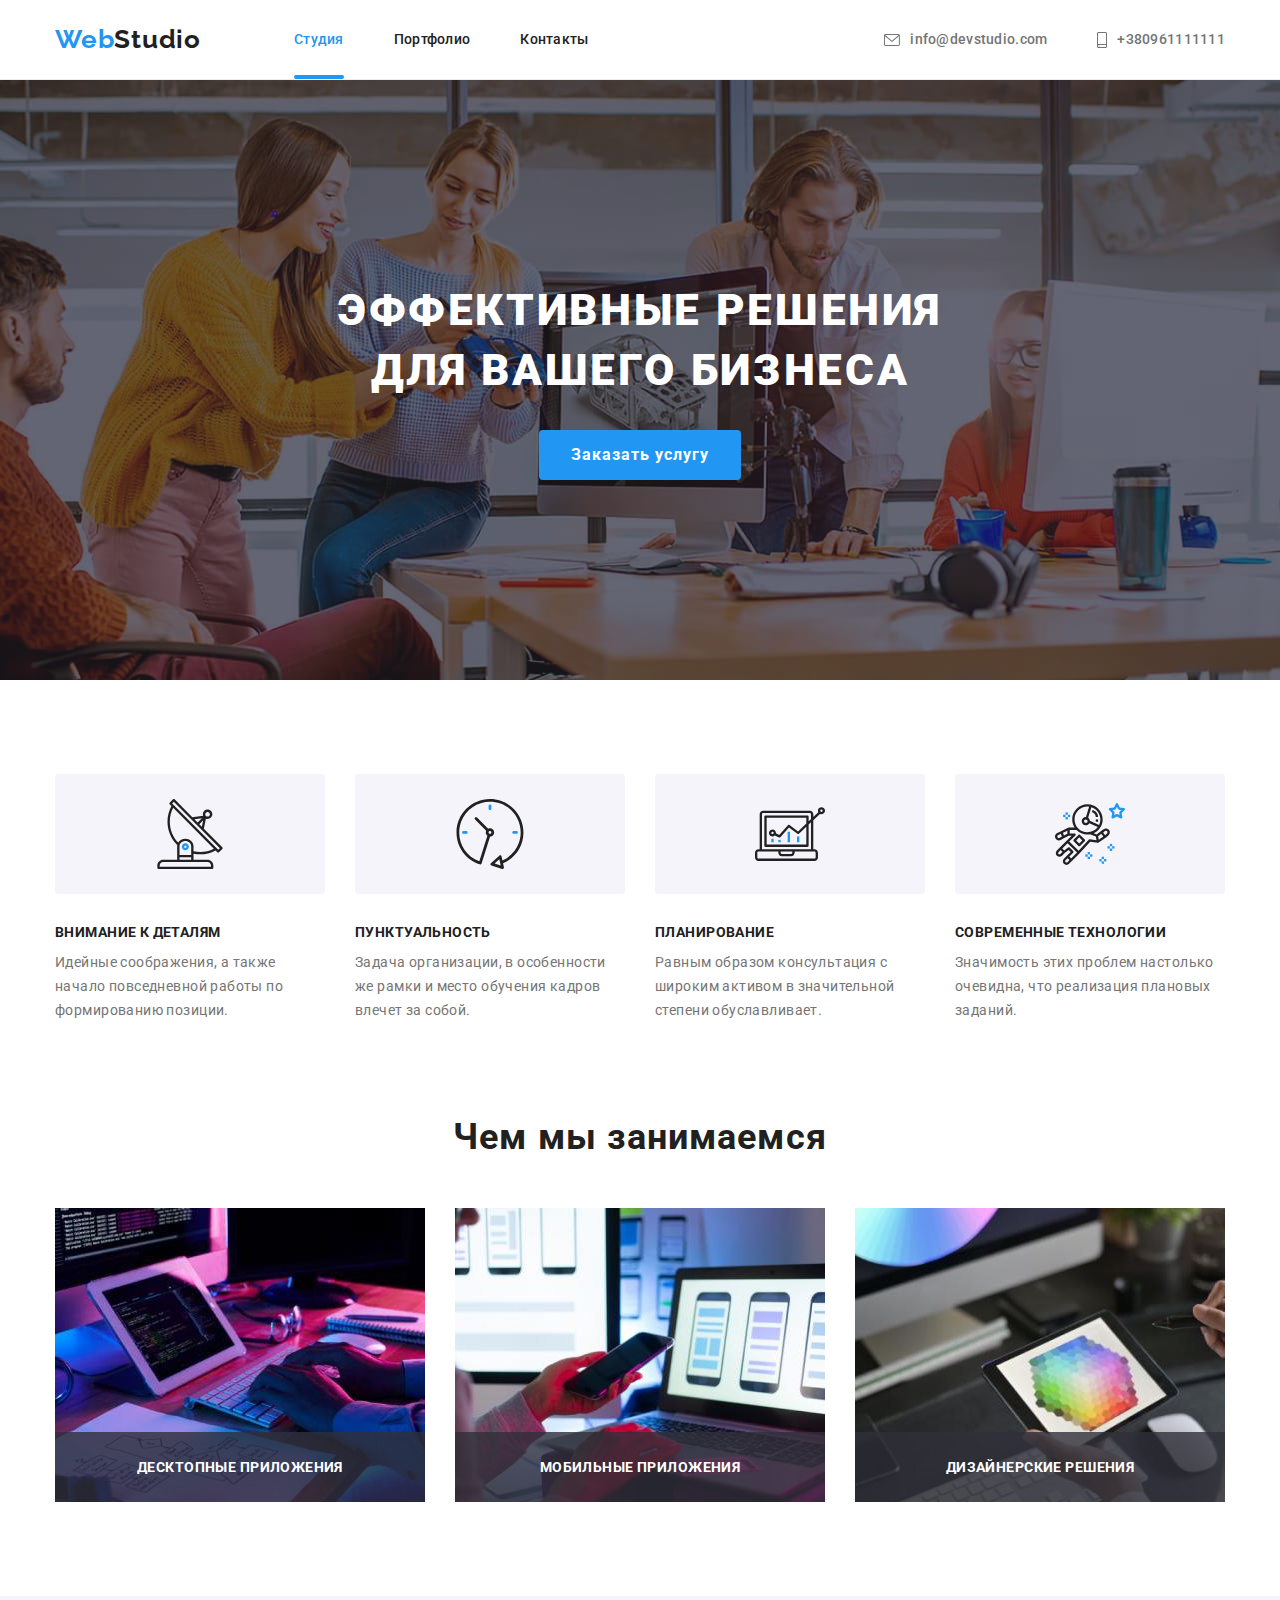
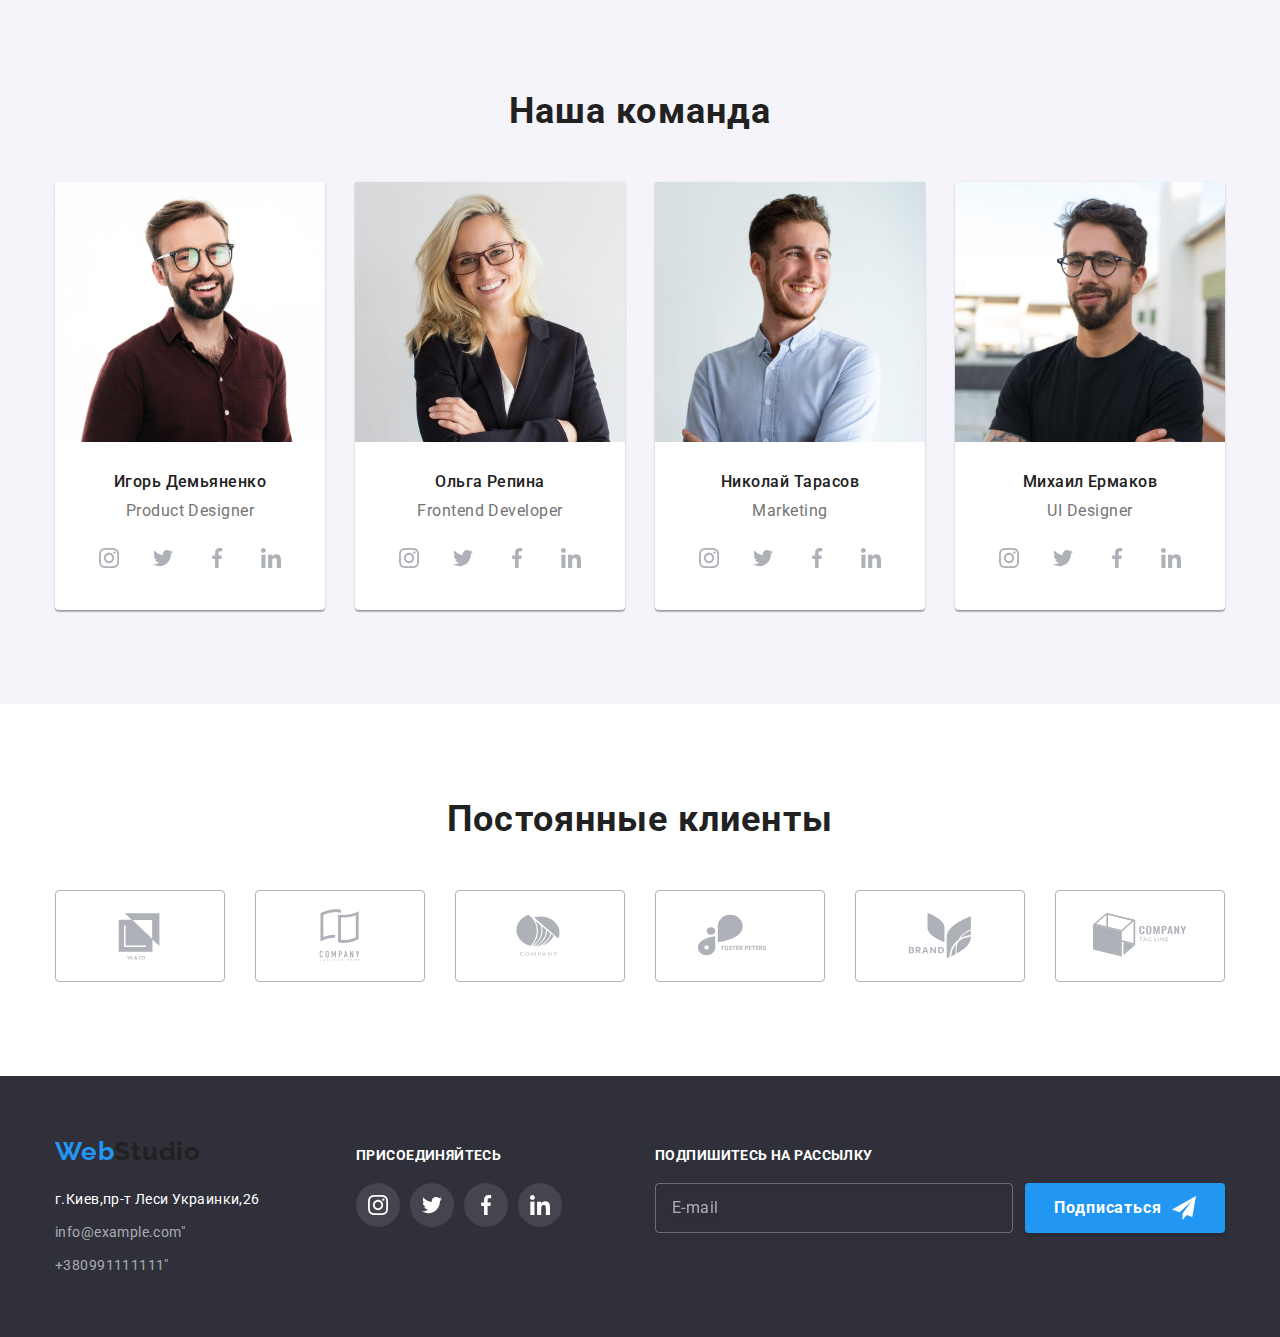
<file: index.html>
<!DOCTYPE html>
<html lang="en">
  <head>
    <meta charset="UTF-8" />
    <meta http-equiv="X-UA-Compatible" content="IE=edge" />
    <meta name="viewport" content="width=device-width, initial-scale=1.0" />
    <title>Document</title>
    <link rel="preconnect" href="https://fonts.googleapis.com" />
    <link rel="preconnect" href="https://fonts.gstatic.com" crossorigin />
    <link
      href="https://fonts.googleapis.com/css2?family=Raleway:wght@700&family=Roboto:wght@400;500;700;900&display=swap"
      rel="stylesheet"
    />
    <link rel="stylesheet" href="./css/modern-normalize.css" />
    <link rel="stylesheet" href="./css/styles.css" />
    <link rel="stylesheet" href="./css/main.css" />
  </head>
  <body>
    <header class="header">
      <div class="container header-wrap">
        <nav class="nav">
          <a href="" class="header-logo logo"><span class="accent">Web</span>Studio</a>
          <ul class="nav-list list">
            <li class="nav-item">
              <a class="nav-link link current" href="./index.html">Студия</a>
            </li>
            <li class="nav-item">
              <a class="nav-link link" href="./portfolio.html">Портфолио</a>
            </li>
            <li class="nav-item">
              <a class="nav-link link" href="">Контакты</a>
            </li>
          </ul>
        </nav>
        <ul class="header-contacts list">
          <li class="header-contacts-mail">
            <a class="nav-auth-link link" href="mailto:info@devstudio.com">
              <svg class="nav-icon" width="16" height="12">
                <use href="./images/icons-svg/symbol-defs.svg#icon-mail"></use>
              </svg>
              info@devstudio.com</a
            >
          </li>
          <li class="header-contacts-tel">
            <a class="nav-auth-link link" href="tel:++380961111111">
              <svg class="nav-icon" width="10" height="16">
                <use href="./images/icons-svg/symbol-defs.svg#icon-tel"></use>
              </svg>
              +380961111111</a
            >
          </li>
        </ul>
      </div>
    </header>
    <main>
      <section class="hero">
        <div class="container">
          <h1 class="hero-title">ЭФФЕКТИВНЫЕ РЕШЕНИЯ ДЛЯ ВАШЕГО БИЗНЕСА</h1>
          <button type="button" class="hero-btn" data-modal-open>Заказать услугу</button>
        </div>
      </section>
      <section class="features section">
        <div class="container">
          <h2 class="visually-hidden">Наши преимущества</h2>
          <ul class="features-list list">
            <li class="features-item">
              <div class="features-background">
                <svg class="features-icons" width="70" height="70">
                  <use href="images/icons-svg/symbol-defs.svg#icon-antenna"></use>
                </svg>
              </div>
              <h3 class="features-title">ВНИМАНИЕ К ДЕТАЛЯМ</h3>
              <p class="features-text">
                Идейные соображения, а также начало повседневной работы по формированию позиции.
              </p>
            </li>
            <li class="features-item">
              <div class="features-background">
                <svg class="features-icons" width="70" height="70">
                  <use href="images/icons-svg/symbol-defs.svg#icon-clock"></use>
                </svg>
              </div>
              <h3 class="features-title">ПУНКТУАЛЬНОСТЬ</h3>
              <p class="features-text">
                Задача организации, в особенности же рамки и место обучения кадров влечет за собой.
              </p>
            </li>
            <li class="features-item">
              <div class="features-background">
                <svg class="features-icons" width="70" height="70">
                  <use href="images/icons-svg/symbol-defs.svg#icon-diagram"></use>
                </svg>
              </div>
              <h3 class="features-title">ПЛАНИРОВАНИЕ</h3>
              <p class="features-text">
                Равным образом консультация с широким активом в значительной степени обуславливает.
              </p>
            </li>
            <li class="features-item">
              <div class="features-background">
                <svg class="features-icons" width="70" height="70">
                  <use href="images/icons-svg/symbol-defs.svg#icon-astronaut"></use>
                </svg>
              </div>
              <h3 class="features-title">СОВРЕМЕННЫЕ ТЕХНОЛОГИИ</h3>
              <p class="features-text">
                Значимость этих проблем настолько очевидна, что реализация плановых заданий.
              </p>
            </li>
          </ul>
        </div>
      </section>
      <section class="about">
        <div class="container">
          <h2 class="about-title">Чем мы занимаемся</h2>
          <ul class="about-list list">
            <li class="about-item">
              <img
                src="./images/студия/img1.jpg"
                alt="person tiping on keyboard"
                width="370"
                height="294"
              />
              <div class="about-label">
                <p class="about-label-text">десктопные приложения</p>
              </div>
            </li>
            <li class="about-item">
              <img
                src="./images/студия/img2.jpg"
                alt="person taking phone in left hand and typing by another hand"
                width="370"
                height="294"
              />
              <div class="about-label">
                <p class="about-label-text">мобильные приложения</p>
              </div>
            </li>
            <li class="about-item">
              <img
                src="./images/студия/img3.jpg"
                alt="person painting some picture on ipad"
                width="370"
                height="294"
              />
              <div class="about-label">
                <p class="about-label-text">дизайнерские решения</p>
              </div>
            </li>
          </ul>
        </div>
      </section>
      <section class="team section">
        <div class="container">
          <h2 class="team-title">Наша команда</h2>
          <ul class="team-list list">
            <li class="team-item">
              <img
                src="./images/студия/ИгорьДемьяненко.jpg"
                alt="Игорь Демьяненко Product Designer"
                width="270"
              />
              <div class="team-content">
                <h3 class="team-names">Игорь Демьяненко</h3>
                <p class="team-position">Product Designer</p>
                <ul class="team-socials-list list">
                  <li class="team-socials-item">
                    <a href="" class="team-socials-link">
                      <svg class="team-socials-icon" width="20" height="20">
                        <use href="./images/icons-svg/symbol-defs.svg#icon-instagram"></use>
                      </svg>
                    </a>
                  </li>
                  <li class="team-socials-item">
                    <a href="" class="team-socials-link">
                      <svg class="team-socials-icon" width="20" height="20">
                        <use href="./images/icons-svg/symbol-defs.svg#icon-twitter"></use>
                      </svg>
                    </a>
                  </li>
                  <li class="team-socials-item">
                    <a href="" class="team-socials-link">
                      <svg class="team-socials-icon" width="20" height="20">
                        <use href="./images/icons-svg/symbol-defs.svg#icon-facebook"></use>
                      </svg>
                    </a>
                  </li>
                  <li class="team-socials-item">
                    <a href="" class="team-socials-link">
                      <svg class="team-socials-icon" width="20" height="20">
                        <use href="./images/icons-svg/symbol-defs.svg#icon-linkedin"></use>
                      </svg>
                    </a>
                  </li>
                </ul>
              </div>
            </li>
            <li class="team-item">
              <img
                src="./images/студия/ОльгаРепина.jpg"
                alt="Ольга Репина Frontend Developer"
                width="270"
              />
              <div class="team-content">
                <h3 class="team-names">Ольга Репина</h3>
                <p class="team-position">Frontend Developer</p>
                <ul class="team-socials-list list">
                  <li class="team-socials-item">
                    <a href="" class="team-socials-link">
                      <svg class="team-socials-icon" width="20" height="20">
                        <use href="./images/icons-svg/symbol-defs.svg#icon-instagram"></use>
                      </svg>
                    </a>
                  </li>
                  <li class="team-socials-item">
                    <a href="" class="team-socials-link">
                      <svg class="team-socials-icon" width="20" height="20">
                        <use href="./images/icons-svg/symbol-defs.svg#icon-twitter"></use>
                      </svg>
                    </a>
                  </li>
                  <li class="team-socials-item">
                    <a href="" class="team-socials-link">
                      <svg class="team-socials-icon" width="20" height="20">
                        <use href="./images/icons-svg/symbol-defs.svg#icon-facebook"></use>
                      </svg>
                    </a>
                  </li>
                  <li class="team-socials-item">
                    <a href="" class="team-socials-link">
                      <svg class="team-socials-icon" width="20" height="20">
                        <use href="./images/icons-svg/symbol-defs.svg#icon-linkedin"></use>
                      </svg>
                    </a>
                  </li>
                </ul>
              </div>
            </li>
            <li class="team-item">
              <img
                src="./images/студия/НиколайТарасов.jpg"
                alt="Николай Тарасов Marketing"
                width="270"
              />
              <div class="team-content">
                <h3 class="team-names">Николай Тарасов</h3>
                <p class="team-position">Marketing</p>
                <ul class="team-socials-list list">
                  <li class="team-socials-item">
                    <a href="" class="team-socials-link">
                      <svg class="team-socials-icon" width="20" height="20">
                        <use href="./images/icons-svg/symbol-defs.svg#icon-instagram"></use>
                      </svg>
                    </a>
                  </li>
                  <li class="team-socials-item">
                    <a href="" class="team-socials-link">
                      <svg class="team-socials-icon" width="20" height="20">
                        <use href="./images/icons-svg/symbol-defs.svg#icon-twitter"></use>
                      </svg>
                    </a>
                  </li>
                  <li class="team-socials-item">
                    <a href="" class="team-socials-link">
                      <svg class="team-socials-icon" width="20" height="20">
                        <use href="./images/icons-svg/symbol-defs.svg#icon-facebook"></use>
                      </svg>
                    </a>
                  </li>
                  <li class="team-socials-item">
                    <a href="" class="team-socials-link">
                      <svg class="team-socials-icon" width="20" height="20">
                        <use href="./images/icons-svg/symbol-defs.svg#icon-linkedin"></use>
                      </svg>
                    </a>
                  </li>
                </ul>
              </div>
            </li>
            <li class="team-item">
              <img
                src="./images/студия/МихаилЕрмаков.jpg"
                alt="Михаил Ермаков UI Designer"
                width="270"
              />
              <div class="team-content">
                <h3 class="team-names">Михаил Ермаков</h3>
                <p class="team-position">UI Designer</p>
                <ul class="team-socials-list list">
                  <li class="team-socials-item">
                    <a href="" class="team-socials-link">
                      <svg class="team-socials-icon" width="20" height="20">
                        <use href="./images/icons-svg/symbol-defs.svg#icon-instagram"></use>
                      </svg>
                    </a>
                  </li>
                  <li class="team-socials-item">
                    <a href="" class="team-socials-link">
                      <svg class="team-socials-icon" width="20" height="20">
                        <use href="./images/icons-svg/symbol-defs.svg#icon-twitter"></use>
                      </svg>
                    </a>
                  </li>
                  <li class="team-socials-item">
                    <a href="" class="team-socials-link">
                      <svg class="team-socials-icon" width="20" height="20">
                        <use href="./images/icons-svg/symbol-defs.svg#icon-facebook"></use>
                      </svg>
                    </a>
                  </li>
                  <li class="team-socials-item">
                    <a href="" class="team-socials-link">
                      <svg class="team-socials-icon" width="20" height="20">
                        <use href="./images/icons-svg/symbol-defs.svg#icon-linkedin"></use>
                      </svg>
                    </a>
                  </li>
                </ul>
              </div>
            </li>
          </ul>
        </div>
      </section>
      <section class="customers section">
        <div class="container">
          <h2 class="customers-title">Постоянные клиенты</h2>
          <ul class="customers-list list">
            <li class="customers-item">
              <a href="" class="customers-link">
                <svg class="customers-icon" width="106" height="60">
                  <use href="./images/icons-svg/symbol-defs.svg#icon-Logo"></use>
                </svg>
              </a>
            </li>
            <li class="customers-item">
              <a href="" class="customers-link">
                <svg class="customers-icon" width="106" height="60">
                  <use href="./images/icons-svg/symbol-defs.svg#icon-Logo2"></use>
                </svg>
              </a>
            </li>
            <li class="customers-item">
              <a href="" class="customers-link">
                <svg class="customers-icon" width="106" height="60">
                  <use href="./images/icons-svg/symbol-defs.svg#icon-Logo3"></use>
                </svg>
              </a>
            </li>
            <li class="customers-item">
              <a href="" class="customers-link">
                <svg class="customers-icon" width="106" height="60">
                  <use href="./images/icons-svg/symbol-defs.svg#icon-Logo4"></use>
                </svg>
              </a>
            </li>
            <li class="customers-item">
              <a href="" class="customers-link">
                <svg class="customers-icon" width="106" height="60">
                  <use href="./images/icons-svg/symbol-defs.svg#icon-Logo5"></use>
                </svg>
              </a>
            </li>
            <li class="customers-item">
              <a href="" class="customers-link">
                <svg class="customers-icon" width="106" height="60">
                  <use href="./images/icons-svg/symbol-defs.svg#icon-Logo6"></use>
                </svg>
              </a>
            </li>
          </ul>
        </div>
      </section>
    </main>
    <footer class="footer">
      <div class="container footer-wrap">
        <div class="footer-address-cont">
          <a href="" class="footer-logo logo"><span class="accent">Web</span>Studio</a>
          <address class="address">
            <ul class="list">
              <li class="footer-item">
                <a class="footer-address link" href="https://goo.gl/maps/13D3cSfwj88NWSxH7"
                  >г.Киев,пр-т Леси Украинки,26</a
                >
              </li>
              <li class="footer-item">
                <a class="footer-link link" href="mailto:info@example.com">info@example.com"</a>
              </li>
              <li class="footer-item">
                <a class="footer-link link" href="tel:+380991111111">+380991111111"</a>
              </li>
            </ul>
          </address>
        </div>
        <div class="footer-socials-cont">
          <p class="footer-text">присоединяйтесь</p>
          <ul class="footer-socials-list list">
            <li class="footer-socials-item">
              <a href="" class="footer-socials-link">
                <svg class="footer-socials-icon" width="20" height="20">
                  <use href="./images/icons-svg/symbol-defs.svg#icon-instagram"></use>
                </svg>
              </a>
            </li>
            <li class="footer-socials-item">
              <a href="" class="footer-socials-link">
                <svg class="footer-socials-icon" width="20" height="20">
                  <use href="./images/icons-svg/symbol-defs.svg#icon-twitter"></use>
                </svg>
              </a>
            </li>
            <li class="footer-socials-item">
              <a href="" class="footer-socials-link">
                <svg class="footer-socials-icon" width="20" height="20">
                  <use href="./images/icons-svg/symbol-defs.svg#icon-facebook"></use>
                </svg>
              </a>
            </li>
            <li class="footer-socials-item">
              <a href="" class="footer-socials-link">
                <svg class="footer-socials-icon" width="20" height="20">
                  <use href="./images/icons-svg/symbol-defs.svg#icon-linkedin"></use>
                </svg>
              </a>
            </li>
          </ul>
        </div>
        <div class="footer-subscribe-cont">
          <p class="footer-text">подпишитесь на рассылку</p>
          <form class="footer-subscribe-form">
            <div class="footer-subscribe-wrap">
              <input
                type="email"
                name="footer-input"
                class="footer-input"
                placeholder="E-mail"
                required
              />
              <button type="submit" class="footer-subscribe-btn">
                <span class="footer-subscribe-title">Подписаться</span>
                <svg class="footer-subscribe-icon" width="24" height="24">
                  <use href="./images/icons-svg/symbol-defs.svg#icon-send"></use>
                </svg>
              </button>
            </div>
          </form>
        </div>
      </div>
    </footer>
    <div class="backdrop is-hidden" data-modal>
      <div class="modal">
        <button type="button" class="modal-close-button" data-modal-close>
          <svg class="modal-icon" width="11" height="11">
            <use href="./images/icons-svg/symbol-defs.svg#icon-modal"></use>
          </svg>
        </button>
        <p class="modal-title">Оставьте свои данные, мы вам перезвоним</p>
        <form class="modal-form">
          <label for="user-name" class="modal-label">Имя</label>
          <div class="input-wrap">
            <input type="text" name="user-name" class="modal-input" required id="user-name" />
            <svg class="modal-input-icon" width="18" height="18">
              <use href="./images/icons-svg/symbol-defs.svg#icon-name-modal"></use>
            </svg>
          </div>
          <label for="user-tel" class="modal-label">Телефон</label>
          <div class="input-wrap">
            <input type="tel" name="user-tel" class="modal-input" required id="user-tel" />
            <svg class="modal-input-icon" width="18" height="18">
              <use href="./images/icons-svg/symbol-defs.svg#icon-phone-modal"></use>
            </svg>
          </div>
          <label for="user-email" class="modal-label">Почта</label>
          <div class="input-wrap">
            <input type="email" name="user-email" class="modal-input" id="user-email" />
            <svg class="modal-input-icon" width="18" height="18">
              <use href="./images/icons-svg/symbol-defs.svg#icon-email-modal"></use>
            </svg>
          </div>
          <label for="user-text" class="modal-label">Комментарии</label>
          <textarea
            name="user-text"
            id="user-text"
            cols="30"
            rows="10"
            class="modal-text"
            placeholder="Введите текст"
          ></textarea>
          <div class="modal-check-wrap">
            <input type="checkbox" name="checkbox" class="checkbox visually-hidden" id="checkbox" />
            <label for="checkbox" class="checkbox-label">
              <span class="custom-checkbox">
                <svg class="modal-input-checkbox" width="16" height="15">
                  <use href="./images/icons-svg/symbol-defs.svg#icon-check"></use>
                </svg>
              </span>
              Соглашаюсь с рассылкой и принимаю
              <a href="#" class="modal-check-link">Условия договора</a>
            </label>
          </div>
          <div class="btn-submit-wrap">
            <button type="submit" class="modal-btn-submit">Отправить</button>
          </div>
        </form>
      </div>
    </div>
    <script src="./js/modal.js"></script>
  </body>
</html>
</file>
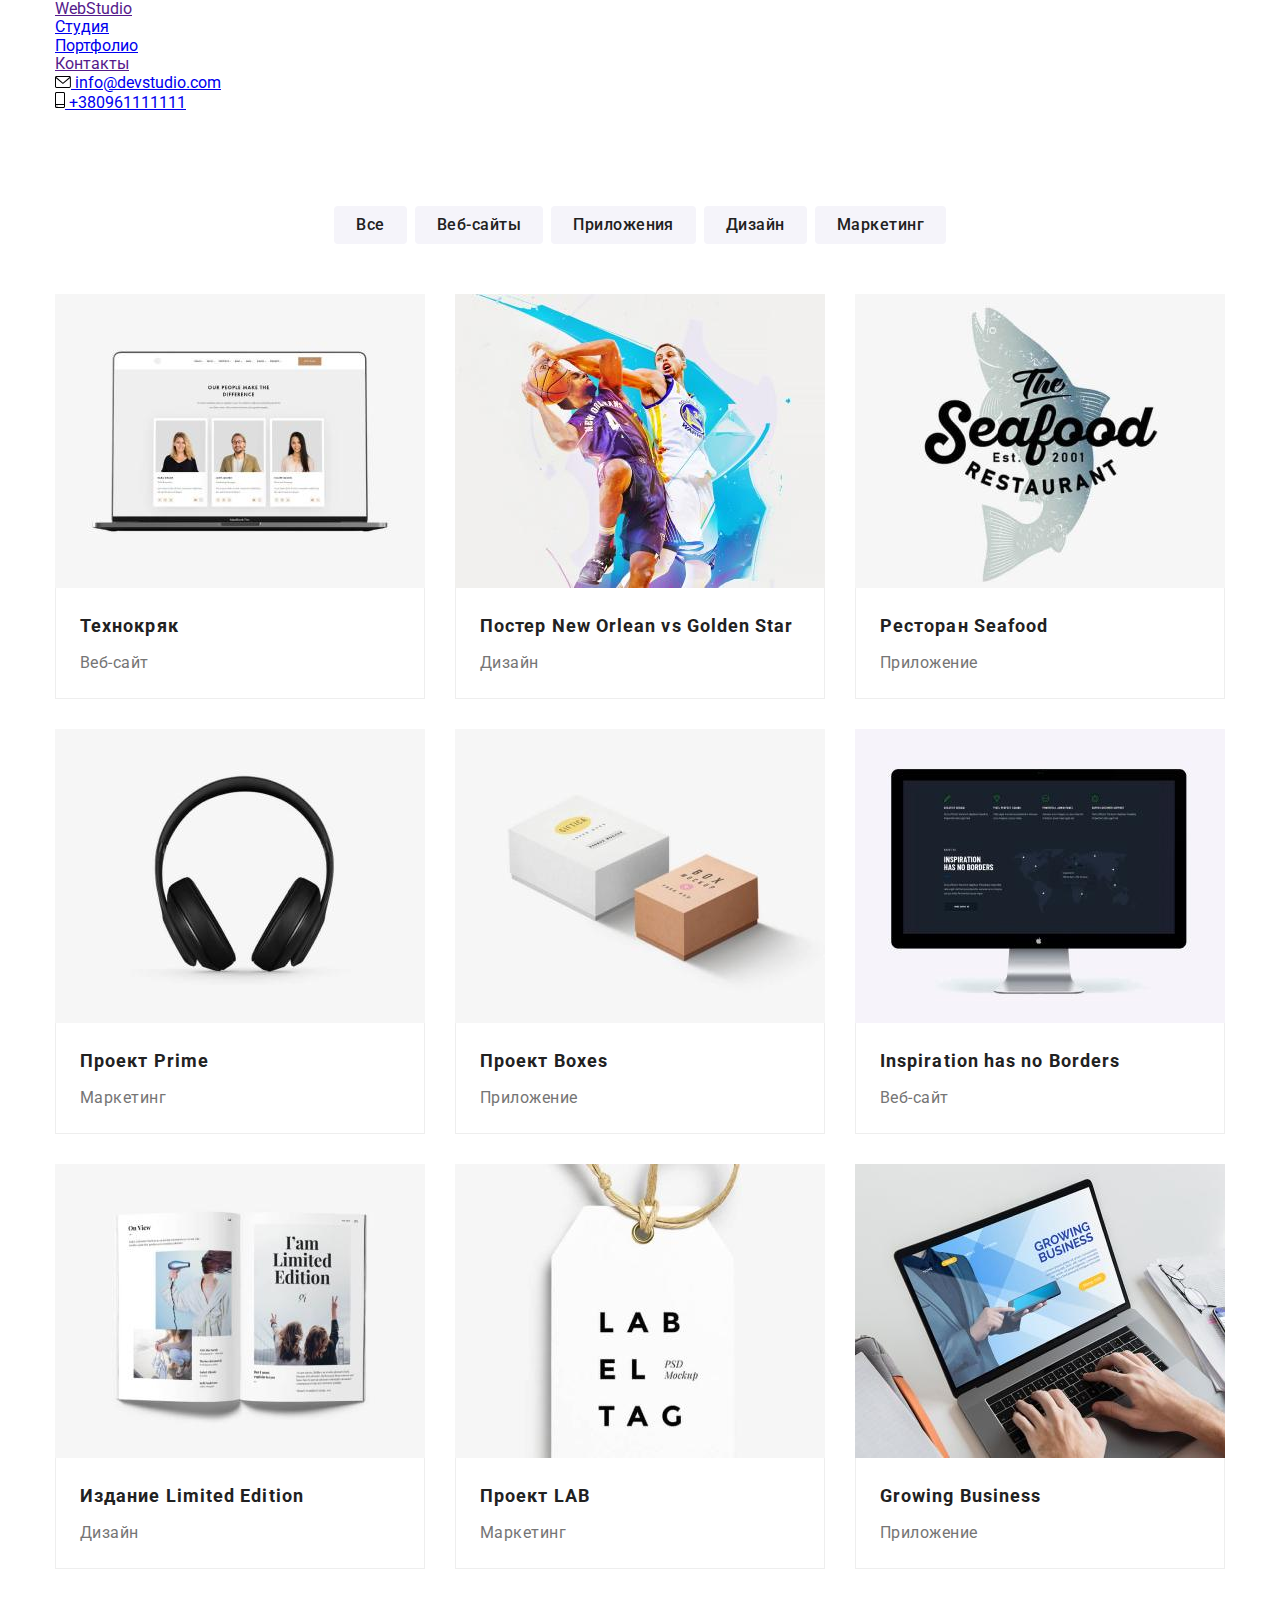
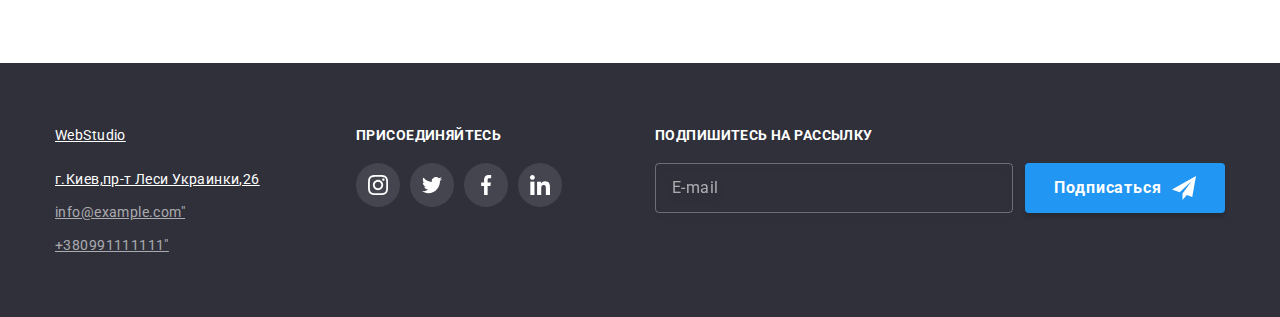
<file: portfolio.html>
<!DOCTYPE html>
<html lang="en">
  <head>
    <meta charset="UTF-8" />
    <meta http-equiv="X-UA-Compatible" content="IE=edge" />
    <meta name="viewport" content="width=device-width, initial-scale=1.0" />
    <title>Document</title>
    <link rel="preconnect" href="https://fonts.googleapis.com" />
    <link rel="preconnect" href="https://fonts.gstatic.com" crossorigin />
    <link
      href="https://fonts.googleapis.com/css2?family=Raleway:wght@700&family=Roboto:wght@400;500;700;900&display=swap"
      rel="stylesheet"
    />
    <link rel="stylesheet" href="./css/modern-normalize.css" />
    <link rel="stylesheet" href="./css/styles.css" />
  </head>
  <body>
    <header class="header">
      <div class="container header-wrap">
        <nav class="nav">
          <a href="" class="header-logo logo"><span class="accent">Web</span>Studio</a>
          <ul class="nav-list list">
            <li class="nav-item">
              <a class="nav-link link" href="./index.html">Студия</a>
            </li>
            <li class="nav-item">
              <a class="nav-link link current" href="./portfolio.html">Портфолио</a>
            </li>
            <li class="nav-item">
              <a class="nav-link link" href="">Контакты</a>
            </li>
          </ul>
        </nav>
        <ul class="header-contacts list">
          <li class="header-contacts-mail">
            <a class="nav-auth-link link" href="mailto:info@devstudio.com">
              <svg class="nav-icon" width="16" height="12">
                <use href="./images/icons-svg/symbol-defs.svg#icon-mail"></use>
              </svg>
              info@devstudio.com</a
            >
          </li>
          <li class="header-contacts-mail">
            <a class="nav-auth-link link" href="tel:++380961111111">
              <svg class="nav-icon" width="10" height="16">
                <use href="./images/icons-svg/symbol-defs.svg#icon-tel"></use>
              </svg>
              +380961111111</a
            >
          </li>
        </ul>
      </div>
    </header>
    <main>
      <section class="section">
        <div class="container">
          <h1 class="visually-hidden">Примеры работ</h1>
          <ul class="filter list">
            <li><button type="button" class="filter-button">Все</button></li>
            <li><button type="button" class="filter-button">Веб-сайты</button></li>
            <li><button type="button" class="filter-button">Приложения</button></li>
            <li><button type="button" class="filter-button">Дизайн</button></li>
            <li><button type="button" class="filter-button">Маркетинг</button></li>
          </ul>
          <ul class="projects list">
            <li class="project-item">
              <a class="project-item-link" href="">
                <div class="project-thumb">
                  <img src="./images/портфолио/img1.jpg" alt="Технокряк" width="370" />
                  <p class="project-overlay-text">
                    Технокряк - это современная площадка распространения коронавируса. Компании
                    используют эту платформу для цифрового шпионажа и атак на защищённые сервера
                    конкурентов.
                  </p>
                </div>
                <div class="project-content">
                  <h2 class="project-title">Технокряк</h2>
                  <p class="project-text">Веб-сайт</p>
                </div>
              </a>
            </li>
            <li class="project-item">
              <a class="project-item-link" href="">
                <div class="project-thumb">
                  <img
                    src="./images/портфолио/img2.jpg"
                    alt="Постер New Orlean vs Golden Star"
                    width="370"
                  />
                  <p class="project-overlay-text">
                    Технокряк - это современная площадка распространения коронавируса. Компании
                    используют эту платформу для цифрового шпионажа и атак на защищённые сервера
                    конкурентов.
                  </p>
                </div>
                <div class="project-content">
                  <h2 class="project-title">Постер New Orlean vs Golden Star</h2>
                  <p class="project-text">Дизайн</p>
                </div>
              </a>
            </li>
            <li class="project-item">
              <a class="project-item-link" href="">
                <div class="project-thumb">
                  <img src="./images/портфолио/img3.jpg" alt="Ресторан Seafood" width="370" />
                  <p class="project-overlay-text">
                    Технокряк - это современная площадка распространения коронавируса. Компании
                    используют эту платформу для цифрового шпионажа и атак на защищённые сервера
                    конкурентов.
                  </p>
                </div>
                <div class="project-content">
                  <h2 class="project-title">Ресторан Seafood</h2>
                  <p class="project-text">Приложение</p>
                </div>
              </a>
            </li>
            <li class="project-item">
              <a class="project-item-link" href="">
                <div class="project-thumb">
                  <img src="./images/портфолио/img4.jpg" alt="Проект Prime" width="370" />
                  <p class="project-overlay-text">
                    Технокряк - это современная площадка распространения коронавируса. Компании
                    используют эту платформу для цифрового шпионажа и атак на защищённые сервера
                    конкурентов.
                  </p>
                </div>
                <div class="project-content">
                  <h2 class="project-title">Проект Prime</h2>
                  <p class="project-text">Маркетинг</p>
                </div>
              </a>
            </li>
            <li class="project-item">
              <a class="project-item-link" href="">
                <div class="project-thumb">
                  <img src="./images/портфолио/img5.jpg" alt="Проект Boxes" width="370" />
                  <p class="project-overlay-text">
                    Технокряк - это современная площадка распространения коронавируса. Компании
                    используют эту платформу для цифрового шпионажа и атак на защищённые сервера
                    конкурентов.
                  </p>
                </div>
                <div class="project-content">
                  <h2 class="project-title">Проект Boxes</h2>
                  <p class="project-text">Приложение</p>
                </div>
              </a>
            </li>
            <li class="project-item">
              <a class="project-item-link" href="">
                <div class="project-thumb">
                  <img
                    src="./images/портфолио/img6.jpg"
                    alt="Inspiration has no Borders"
                    width="370"
                  />
                  <p class="project-overlay-text">
                    Технокряк - это современная площадка распространения коронавируса. Компании
                    используют эту платформу для цифрового шпионажа и атак на защищённые сервера
                    конкурентов.
                  </p>
                </div>
                <div class="project-content">
                  <h2 class="project-title">Inspiration has no Borders</h2>
                  <p class="project-text">Веб-сайт</p>
                </div>
              </a>
            </li>
            <li class="project-item">
              <a class="project-item-link" href="">
                <div class="project-thumb">
                  <img
                    src="./images/портфолио/img7.jpg"
                    alt="Издание Limited Edition"
                    width="370"
                  />
                  <p class="project-overlay-text">
                    Технокряк - это современная площадка распространения коронавируса. Компании
                    используют эту платформу для цифрового шпионажа и атак на защищённые сервера
                    конкурентов.
                  </p>
                </div>
                <div class="project-content">
                  <h2 class="project-title">Издание Limited Edition</h2>
                  <p class="project-text">Дизайн</p>
                </div>
              </a>
            </li>
            <li class="project-item">
              <a class="project-item-link" href="">
                <div class="project-thumb">
                  <img src="./images/портфолио/img8.jpg" alt="Проект LAB" width="370" />
                  <p class="project-overlay-text">
                    Технокряк - это современная площадка распространения коронавируса. Компании
                    используют эту платформу для цифрового шпионажа и атак на защищённые сервера
                    конкурентов.
                  </p>
                </div>
                <div class="project-content">
                  <h2 class="project-title">Проект LAB</h2>
                  <p class="project-text">Маркетинг</p>
                </div>
              </a>
            </li>
            <li class="project-item">
              <a class="project-item-link" href="">
                <div class="project-thumb">
                  <img src="./images/портфолио/img9.jpg" alt="Growing Business" width="370" />
                  <p class="project-overlay-text">
                    Технокряк - это современная площадка распространения коронавируса. Компании
                    используют эту платформу для цифрового шпионажа и атак на защищённые сервера
                    конкурентов.
                  </p>
                </div>
                <div class="project-content">
                  <h2 class="project-title">Growing Business</h2>
                  <p class="project-text">Приложение</p>
                </div>
              </a>
            </li>
          </ul>
        </div>
      </section>
    </main>
    <footer class="footer">
      <div class="container footer-wrap">
        <div class="footer-address-cont">
          <a href="" class="footer-logo logo"><span class="accent">Web</span>Studio</a>
          <address class="address">
            <ul class="list">
              <li class="footer-item">
                <a class="footer-address link" href="https://goo.gl/maps/13D3cSfwj88NWSxH7"
                  >г.Киев,пр-т Леси Украинки,26</a
                >
              </li>
              <li class="footer-item">
                <a class="footer-link link" href="mailto:info@example.com">info@example.com"</a>
              </li>
              <li class="footer-item">
                <a class="footer-link link" href="tel:+380991111111">+380991111111"</a>
              </li>
            </ul>
          </address>
        </div>
        <div class="footer-socials-cont">
          <p class="footer-text">присоединяйтесь</p>
          <ul class="footer-socials-list list">
            <li class="footer-socials-item">
              <a href="" class="footer-socials-link">
                <svg class="footer-socials-icon" width="20" height="20">
                  <use href="./images/icons-svg/symbol-defs.svg#icon-instagram"></use>
                </svg>
              </a>
            </li>
            <li class="footer-socials-item">
              <a href="" class="footer-socials-link">
                <svg class="footer-socials-icon" width="20" height="20">
                  <use href="./images/icons-svg/symbol-defs.svg#icon-twitter"></use>
                </svg>
              </a>
            </li>
            <li class="footer-socials-item">
              <a href="" class="footer-socials-link">
                <svg class="footer-socials-icon" width="20" height="20">
                  <use href="./images/icons-svg/symbol-defs.svg#icon-facebook"></use>
                </svg>
              </a>
            </li>
            <li class="footer-socials-item">
              <a href="" class="footer-socials-link">
                <svg class="footer-socials-icon" width="20" height="20">
                  <use href="./images/icons-svg/symbol-defs.svg#icon-linkedin"></use>
                </svg>
              </a>
            </li>
          </ul>
        </div>
        <div class="footer-subscribe-cont">
          <p class="footer-text">подпишитесь на рассылку</p>
          <form class="footer-subscribe-form">
            <div class="footer-subscribe-wrap">
              <input
                type="email"
                name="footer-input"
                class="footer-input"
                placeholder="E-mail"
                required
              />
              <button type="submit" class="footer-subscribe-btn">
                <span class="footer-subscribe-title">Подписаться</span>
                <svg class="footer-subscribe-icon" width="24" height="24">
                  <use href="./images/icons-svg/symbol-defs.svg#icon-send"></use>
                </svg>
              </button>
            </div>
          </form>
        </div>
      </div>
    </footer>
  </body>
</html>
</file>
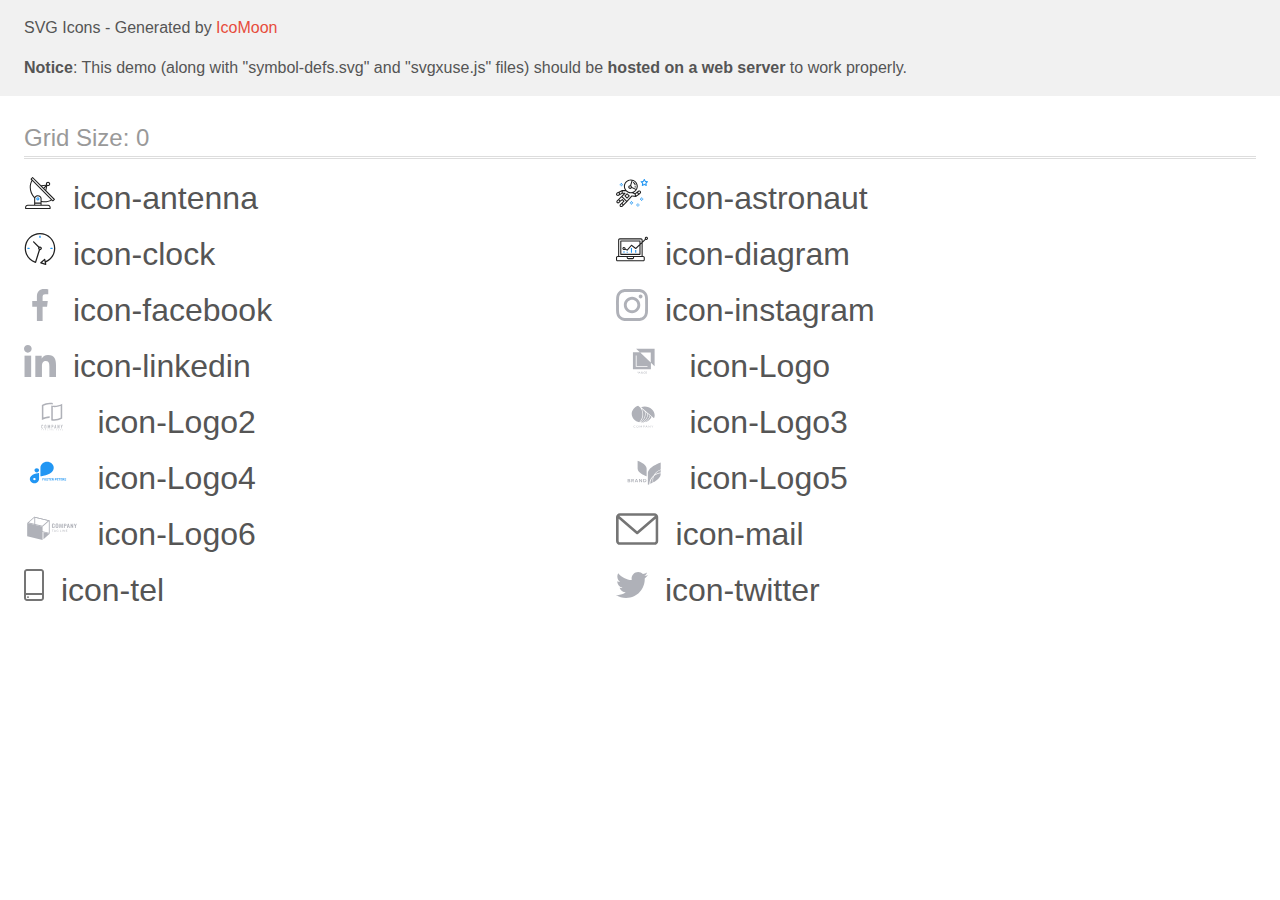
<file: images/icons-svg/icomoon/demo-external-svg.html>
<!doctype html>
<html>
<head>
    <title>IcoMoon - SVG Icons</title>
    <meta charset="utf-8">
    <meta name="viewport" content="width=device-width, initial-scale=1">
    <link rel="stylesheet" href="demo-files/demo.css">
    <link rel="stylesheet" href="style.css">
</head>
<body>
<header class="bgc1 clearfix">
<div class="mhl">
    <p>SVG Icons - Generated by <a href="https://icomoon.io/app">IcoMoon</a></p><p><strong>Notice</strong>: This demo (along with "symbol-defs.svg" and "svgxuse.js" files) should be <b>hosted on a web server</b> to work properly.</p>
</div>
</header>
    <div class="clearfix mhl ptl">
        <h1 class="mvm mtn fgc1">Grid Size: 0</h1>
        <div class="glyph fs1">
            <div class="clearfix pbs">
                <svg class="icon icon-antenna"><use xlink:href="symbol-defs.svg#icon-antenna"></use></svg><span class="name"> icon-antenna</span>
            </div>
        </div>
        <div class="glyph fs1">
            <div class="clearfix pbs">
                <svg class="icon icon-astronaut"><use xlink:href="symbol-defs.svg#icon-astronaut"></use></svg><span class="name"> icon-astronaut</span>
            </div>
        </div>
        <div class="glyph fs1">
            <div class="clearfix pbs">
                <svg class="icon icon-clock"><use xlink:href="symbol-defs.svg#icon-clock"></use></svg><span class="name"> icon-clock</span>
            </div>
        </div>
        <div class="glyph fs1">
            <div class="clearfix pbs">
                <svg class="icon icon-diagram"><use xlink:href="symbol-defs.svg#icon-diagram"></use></svg><span class="name"> icon-diagram</span>
            </div>
        </div>
        <div class="glyph fs1">
            <div class="clearfix pbs">
                <svg class="icon icon-facebook"><use xlink:href="symbol-defs.svg#icon-facebook"></use></svg><span class="name"> icon-facebook</span>
            </div>
        </div>
        <div class="glyph fs1">
            <div class="clearfix pbs">
                <svg class="icon icon-instagram"><use xlink:href="symbol-defs.svg#icon-instagram"></use></svg><span class="name"> icon-instagram</span>
            </div>
        </div>
        <div class="glyph fs1">
            <div class="clearfix pbs">
                <svg class="icon icon-linkedin"><use xlink:href="symbol-defs.svg#icon-linkedin"></use></svg><span class="name"> icon-linkedin</span>
            </div>
        </div>
        <div class="glyph fs1">
            <div class="clearfix pbs">
                <svg class="icon icon-Logo"><use xlink:href="symbol-defs.svg#icon-Logo"></use></svg><span class="name"> icon-Logo</span>
            </div>
        </div>
        <div class="glyph fs1">
            <div class="clearfix pbs">
                <svg class="icon icon-Logo2"><use xlink:href="symbol-defs.svg#icon-Logo2"></use></svg><span class="name"> icon-Logo2</span>
            </div>
        </div>
        <div class="glyph fs1">
            <div class="clearfix pbs">
                <svg class="icon icon-Logo3"><use xlink:href="symbol-defs.svg#icon-Logo3"></use></svg><span class="name"> icon-Logo3</span>
            </div>
        </div>
        <div class="glyph fs1">
            <div class="clearfix pbs">
                <svg class="icon icon-Logo4"><use xlink:href="symbol-defs.svg#icon-Logo4"></use></svg><span class="name"> icon-Logo4</span>
            </div>
        </div>
        <div class="glyph fs1">
            <div class="clearfix pbs">
                <svg class="icon icon-Logo5"><use xlink:href="symbol-defs.svg#icon-Logo5"></use></svg><span class="name"> icon-Logo5</span>
            </div>
        </div>
        <div class="glyph fs1">
            <div class="clearfix pbs">
                <svg class="icon icon-Logo6"><use xlink:href="symbol-defs.svg#icon-Logo6"></use></svg><span class="name"> icon-Logo6</span>
            </div>
        </div>
        <div class="glyph fs1">
            <div class="clearfix pbs">
                <svg class="icon icon-mail"><use xlink:href="symbol-defs.svg#icon-mail"></use></svg><span class="name"> icon-mail</span>
            </div>
        </div>
        <div class="glyph fs1">
            <div class="clearfix pbs">
                <svg class="icon icon-tel"><use xlink:href="symbol-defs.svg#icon-tel"></use></svg><span class="name"> icon-tel</span>
            </div>
        </div>
        <div class="glyph fs1">
            <div class="clearfix pbs">
                <svg class="icon icon-twitter"><use xlink:href="symbol-defs.svg#icon-twitter"></use></svg><span class="name"> icon-twitter</span>
            </div>
        </div>
  </div>
<script defer src="svgxuse.js"></script>
</body>
</html>
</file>
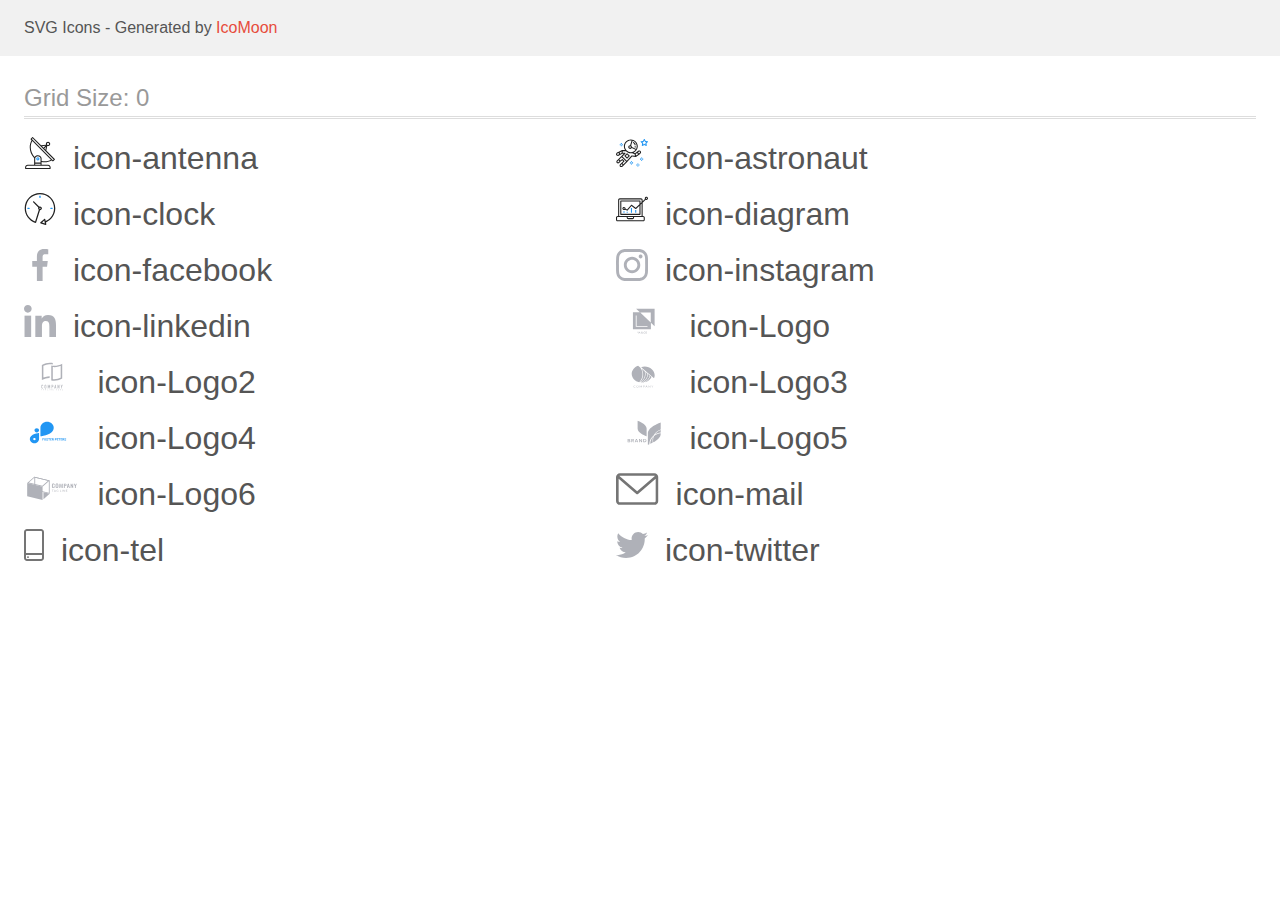
<file: images/icons-svg/icomoon/demo.html>
<!doctype html>
<html>
<head>
    <title>IcoMoon - SVG Icons</title>
    <meta charset="utf-8">
    <meta name="viewport" content="width=device-width, initial-scale=1">
    <link rel="stylesheet" href="demo-files/demo.css">
    <link rel="stylesheet" href="style.css">
</head>
<body>
<svg aria-hidden="true" style="position: absolute; width: 0; height: 0; overflow: hidden;" version="1.1" xmlns="http://www.w3.org/2000/svg" xmlns:xlink="http://www.w3.org/1999/xlink">
<defs>
<symbol id="icon-antenna" viewBox="0 0 32 32">
<path fill="#212121" style="fill: var(--color1, #212121)" d="M30.773 22.098l-8.443-8.505 0.937-4.615c0.242 0.094 0.499 0.144 0.758 0.146h0.006c1.192 0.014 2.17-0.941 2.184-2.133s-0.941-2.17-2.133-2.184c-1.192-0.014-2.17 0.941-2.184 2.133-0.003 0.255 0.039 0.509 0.125 0.749l-4.96 0.605-8.091-8.133c-0.099-0.101-0.235-0.159-0.377-0.16-0.14 0.001-0.274 0.056-0.373 0.155l-1.513 1.504c-0.208 0.208-0.208 0.546 0 0.754l0.814 0.826c-3.153 5.798-2.129 12.978 2.519 17.663 0.043 0.041 0.092 0.074 0.146 0.098-0.034 0.18-0.051 0.364-0.052 0.547v6.187h-6.4c-1.472 0.002-2.665 1.195-2.667 2.667v1.067c0 0.295 0.239 0.533 0.533 0.533h24.533c0.295 0 0.533-0.239 0.533-0.533v-1.067c-0.002-1.472-1.195-2.665-2.667-2.667h-6.4v-2.742c1.003 0.21 2.024 0.317 3.049 0.32 2.458-0.003 4.877-0.615 7.040-1.783l0.818 0.823c0.099 0.101 0.235 0.159 0.377 0.16 0.14-0.001 0.274-0.056 0.373-0.155l1.513-1.504c0.208-0.208 0.208-0.546 0-0.754zM23.28 6.233c0.418-0.415 1.093-0.414 1.508 0.004s0.414 1.093-0.004 1.508c-0.2 0.199-0.47 0.31-0.752 0.31h-0.003c-0.589-0.003-1.064-0.483-1.061-1.072 0.002-0.282 0.115-0.552 0.314-0.751h-0.002zM22.024 9.738l-0.598 2.946-1.175-1.182 1.774-1.763zM21.419 8.836l-1.92 1.909-1.485-1.493 3.405-0.415zM24.004 28.8c0.884 0 1.6 0.716 1.6 1.6v0.533h-23.467v-0.533c0-0.884 0.716-1.6 1.6-1.6h20.267zM16.537 26.667v1.067h-5.333v-1.067h5.333zM11.204 25.6v-4.053c0-1.294 1.196-2.347 2.667-2.347s2.667 1.053 2.667 2.347v4.053h-5.333zM17.604 23.904v-2.357c0-1.882-1.675-3.413-3.733-3.413-1.331-0.020-2.576 0.657-3.281 1.786-4.058-4.274-4.971-10.645-2.279-15.887l18.602 18.708c-2.872 1.461-6.165 1.873-9.309 1.163zM28.893 23.22l-21.057-21.181 0.755-0.752 7.935 7.98c0.004 0 0.006 0.007 0.010 0.010l13.115 13.191-0.757 0.752z"></path>
<path fill="#2196f3" style="fill: var(--color2, #2196f3)" d="M13.876 20.267h-0.005c-0.884-0.001-1.601 0.714-1.602 1.598s0.714 1.601 1.598 1.602h0.005c0.884 0.001 1.601-0.714 1.602-1.598s-0.714-1.601-1.598-1.602zM14.249 22.245c-0.1 0.1-0.236 0.156-0.378 0.155-0.295-0.002-0.532-0.242-0.531-0.536 0.001-0.141 0.057-0.276 0.157-0.375s0.233-0.154 0.373-0.155c0.295 0.002 0.532 0.241 0.53 0.536-0.001 0.141-0.057 0.276-0.157 0.375h0.005z"></path>
</symbol>
<symbol id="icon-astronaut" viewBox="0 0 32 32">
<path fill="#2196f3" style="fill: var(--color2, #2196f3)" d="M31.974 4.524c-0.063-0.193-0.229-0.333-0.43-0.363l-1.91-0.278-0.855-1.731c-0.179-0.365-0.777-0.365-0.956 0l-0.855 1.731-1.91 0.278c-0.201 0.029-0.367 0.17-0.431 0.363-0.062 0.193-0.011 0.405 0.135 0.547l1.383 1.348-0.326 1.903c-0.034 0.2 0.048 0.402 0.212 0.522 0.166 0.121 0.382 0.135 0.562 0.040l1.709-0.899 1.709 0.899c0.078 0.041 0.164 0.061 0.249 0.061 0.11 0 0.221-0.034 0.314-0.102 0.164-0.119 0.246-0.322 0.212-0.522l-0.326-1.903 1.383-1.348c0.145-0.142 0.197-0.354 0.135-0.547zM29.511 5.851c-0.125 0.122-0.183 0.299-0.153 0.472l0.191 1.114-1-0.526c-0.078-0.041-0.163-0.061-0.249-0.061s-0.17 0.020-0.249 0.061l-1.001 0.526 0.191-1.114c0.030-0.173-0.028-0.349-0.153-0.472l-0.81-0.789 1.119-0.163c0.174-0.025 0.324-0.134 0.402-0.292l0.5-1.013 0.5 1.013c0.078 0.157 0.228 0.267 0.402 0.292l1.119 0.163-0.809 0.789z"></path>
<path fill="#2196f3" style="fill: var(--color2, #2196f3)" d="M26.134 20.522h-1.067v1.067h1.067v-1.067z"></path>
<path fill="#2196f3" style="fill: var(--color2, #2196f3)" d="M26.134 22.656h-1.067v1.067h1.067v-1.067z"></path>
<path fill="#2196f3" style="fill: var(--color2, #2196f3)" d="M27.2 21.589h-1.067v1.067h1.067v-1.067z"></path>
<path fill="#2196f3" style="fill: var(--color2, #2196f3)" d="M25.067 21.589h-1.067v1.067h1.067v-1.067z"></path>
<path fill="#2196f3" style="fill: var(--color2, #2196f3)" d="M22.4 26.389h-1.067v1.067h1.067v-1.067z"></path>
<path fill="#2196f3" style="fill: var(--color2, #2196f3)" d="M22.4 28.522h-1.067v1.067h1.067v-1.067z"></path>
<path fill="#2196f3" style="fill: var(--color2, #2196f3)" d="M23.467 27.456h-1.067v1.067h1.067v-1.067z"></path>
<path fill="#2196f3" style="fill: var(--color2, #2196f3)" d="M21.333 27.456h-1.067v1.067h1.067v-1.067z"></path>
<path fill="#2196f3" style="fill: var(--color2, #2196f3)" d="M16 24.256h-1.067v1.067h1.067v-1.067z"></path>
<path fill="#2196f3" style="fill: var(--color2, #2196f3)" d="M16 26.389h-1.067v1.067h1.067v-1.067z"></path>
<path fill="#2196f3" style="fill: var(--color2, #2196f3)" d="M17.067 25.322h-1.067v1.067h1.067v-1.067z"></path>
<path fill="#2196f3" style="fill: var(--color2, #2196f3)" d="M14.933 25.322h-1.067v1.067h1.067v-1.067z"></path>
<path fill="#2196f3" style="fill: var(--color2, #2196f3)" d="M5.867 6.122h-1.067v1.067h1.067v-1.067z"></path>
<path fill="#2196f3" style="fill: var(--color2, #2196f3)" d="M5.867 8.255h-1.067v1.067h1.067v-1.067z"></path>
<path fill="#2196f3" style="fill: var(--color2, #2196f3)" d="M6.933 7.189h-1.067v1.067h1.067v-1.067z"></path>
<path fill="#2196f3" style="fill: var(--color2, #2196f3)" d="M4.8 7.189h-1.067v1.067h1.067v-1.067z"></path>
<path fill="#212121" style="fill: var(--color1, #212121)" d="M24.715 14.159c-0.287-0.388-0.709-0.637-1.188-0.705-0.481-0.068-0.956 0.058-1.34 0.352l-1.252 0.96-1.898 1.417-1.358-0.541c2.421-1.086 4.114-3.508 4.114-6.32 0-3.823-3.123-6.933-6.961-6.933s-6.961 3.11-6.961 6.933c0 1.386 0.414 2.674 1.12 3.758l-2.764-0.024c-0.002 0-0.003 0-0.005 0-0.009 0-0.015 0.004-0.023 0.005-0.053 0.002-0.105 0.013-0.155 0.031-0.013 0.005-0.026 0.008-0.038 0.013-0.006 0.003-0.013 0.003-0.019 0.006l-3.233 1.596c-0.001 0-0.001 0-0.001 0.001l-1.893 0.911c-0.021 0.009-0.042 0.021-0.063 0.035-0.755 0.502-1.012 1.489-0.598 2.295 0.22 0.429 0.595 0.745 1.056 0.889 0.178 0.055 0.359 0.083 0.539 0.083 0.29 0 0.577-0.071 0.839-0.211l1.388-0.738 2.264-1.169 1.357-0.008-5.442 5.416c-0.001 0.001-0.001 0.001-0.002 0.001l-1.339 1.333c-0.316 0.315-0.49 0.732-0.49 1.178s0.174 0.863 0.49 1.179c0.325 0.323 0.752 0.485 1.179 0.485s0.854-0.162 1.18-0.485l1.314-1.309 1.741-1.3 0.901 0.897-1.762 1.754c-0 0.001-0.001 0.001-0.002 0.001l-1.339 1.333c-0.316 0.315-0.49 0.732-0.49 1.178s0.174 0.863 0.49 1.179c0.325 0.323 0.753 0.485 1.18 0.485s0.855-0.162 1.18-0.485l3.482-3.467c0.001-0.001 0.001-0.001 0.001-0.002l1.010-1-0.004-0.004c0.006-0.006 0.015-0.009 0.022-0.015l5.166-5.658 3.471 0.494c0.025 0.004 0.050 0.005 0.075 0.005 0.065 0 0.127-0.015 0.187-0.038 0.018-0.006 0.033-0.015 0.050-0.023 0.019-0.010 0.039-0.015 0.058-0.027l3.213-2.133c0.012-0.008 0.018-0.021 0.029-0.029 0.013-0.010 0.029-0.014 0.041-0.026l1.271-1.191c0.662-0.62 0.753-1.635 0.212-2.362zM2.13 17.77c-0.173 0.093-0.37 0.111-0.558 0.052-0.187-0.058-0.338-0.186-0.427-0.358-0.161-0.314-0.068-0.695 0.214-0.902l1.314-0.632 0.449 1.312-0.992 0.528zM5.628 15.942l-1.548 0.8-0.439-1.283 2.027-1.001-0.040 1.484zM20.727 9.322c0 0.918-0.219 1.785-0.599 2.559l-4.181-1.899c-0.044-0.573-0.341-1.075-0.788-1.388l1.464-4.86c2.378 0.756 4.105 2.974 4.105 5.588zM8.938 9.322c0-3.235 2.644-5.867 5.894-5.867 0.253 0 0.5 0.021 0.745 0.052l-1.432 4.754c-0.019-0.001-0.037-0.006-0.057-0.006-1.033 0-1.873 0.837-1.873 1.867s0.84 1.867 1.873 1.867c0.694 0 1.294-0.383 1.618-0.945l3.862 1.755c-1.075 1.446-2.795 2.39-4.737 2.39-3.25 0-5.894-2.632-5.894-5.867zM14.894 10.122c0 0.441-0.362 0.8-0.806 0.8s-0.806-0.359-0.806-0.8c0-0.441 0.362-0.8 0.806-0.8s0.806 0.359 0.806 0.8zM2.465 25.146c-0.236 0.234-0.619 0.234-0.854 0.001-0.114-0.114-0.176-0.263-0.176-0.423s0.062-0.309 0.176-0.421l0.962-0.958 0.851 0.848-0.959 0.955zM5.679 28.88c-0.236 0.234-0.619 0.235-0.855 0.001-0.114-0.114-0.176-0.263-0.176-0.423s0.062-0.309 0.176-0.421l0.963-0.959 0.852 0.848-0.96 0.955zM9.16 25.411c-0.001 0-0.001 0-0.002 0.001l-1.765 1.76-0.852-0.848 1.763-1.755c0 0 0 0 0-0s0.001-0.001 0.002-0.001c0.040-0.040 0.065-0.088 0.090-0.135 0.007-0.014 0.020-0.026 0.026-0.040 0.017-0.041 0.019-0.085 0.026-0.129 0.003-0.025 0.014-0.047 0.014-0.073 0-0.036-0.013-0.070-0.020-0.106-0.006-0.032-0.006-0.065-0.019-0.095-0.020-0.050-0.055-0.094-0.091-0.138-0.010-0.012-0.014-0.027-0.025-0.038 0 0 0 0-0.001 0s-0.001-0.002-0.001-0.002l-1.607-1.6c-0.017-0.017-0.039-0.024-0.058-0.038-0.028-0.022-0.055-0.042-0.087-0.058-0.030-0.015-0.061-0.024-0.093-0.033-0.034-0.010-0.067-0.017-0.103-0.020-0.033-0.002-0.063 0.001-0.095 0.005-0.036 0.004-0.069 0.009-0.104 0.020-0.034 0.011-0.063 0.027-0.094 0.045-0.020 0.011-0.042 0.015-0.061 0.029l-1.773 1.324-0.901-0.897 2.399-2.386 4.361 4.289-0.928 0.919zM15.979 18.394c-0.015-0.002-0.030 0.004-0.045 0.003-0.039-0.002-0.076 0.001-0.115 0.007-0.030 0.005-0.059 0.011-0.088 0.021-0.034 0.012-0.065 0.028-0.097 0.047-0.030 0.018-0.057 0.037-0.083 0.061-0.013 0.011-0.028 0.017-0.040 0.029l-4.698 5.146-4.328-4.257 2.833-2.818c0.209-0.208 0.21-0.546 0.002-0.755-0.105-0.105-0.243-0.157-0.381-0.156v-0.001l-2.219 0.013 0.028-1.607 3.104 0.027c1.265 1.294 3.029 2.101 4.981 2.101 0.437 0 0.864-0.045 1.279-0.123 0.040 0.032 0.079 0.065 0.13 0.085l2.41 0.96 0.331 1.644-3.003-0.427zM20.020 18.572l-0.313-1.558 1.446-1.080 0.947 1.257-2.080 1.381zM23.774 15.741l-0.838 0.785-0.931-1.236 0.831-0.637c0.155-0.119 0.351-0.168 0.543-0.143 0.193 0.027 0.364 0.128 0.48 0.284 0.217 0.292 0.18 0.699-0.085 0.947z"></path>
<path fill="#212121" style="fill: var(--color1, #212121)" d="M13.602 18.544l-2.143-2.133c-0.207-0.207-0.545-0.207-0.753 0l-2.142 2.133c-0.1 0.101-0.157 0.236-0.157 0.378s0.056 0.278 0.157 0.378l2.142 2.133c0.104 0.103 0.241 0.155 0.377 0.155s0.273-0.052 0.376-0.155l2.143-2.133c0.1-0.1 0.157-0.236 0.157-0.378s-0.057-0.278-0.157-0.378zM11.083 20.303l-1.387-1.381 1.387-1.381 1.387 1.381-1.387 1.381z"></path>
<path fill="#212121" style="fill: var(--color1, #212121)" d="M17.164 5.071l-0.258 1.036c0.071 0.018 1.738 0.452 1.738 2.149h1.067c-0-2.017-1.666-2.965-2.547-3.185z"></path>
<path fill="#212121" style="fill: var(--color1, #212121)" d="M19.711 9.322h-1.067v1.067h1.067v-1.067z"></path>
</symbol>
<symbol id="icon-clock" viewBox="0 0 32 32">
<path fill="#212121" style="fill: var(--color1, #212121)" d="M31.297 15.301c-0.002-8.452-6.855-15.303-15.308-15.301s-15.303 6.855-15.301 15.308c0.001 6.658 4.307 12.551 10.649 14.576 0.061 0.019 0.124 0.029 0.187 0.029 0.121-0 0.239-0.032 0.342-0.094 0.135-0.080 0.236-0.207 0.283-0.356l3.865-12.25c1.057-0.005 1.909-0.866 1.903-1.923s-0.866-1.909-1.923-1.903c-0.284 0.001-0.565 0.067-0.82 0.191l-5.106-5.107c-0.253-0.245-0.657-0.238-0.902 0.016-0.239 0.247-0.239 0.639 0 0.886l5.103 5.109c-0.392 0.799-0.168 1.764 0.536 2.309l-3.683 11.673c-7.278-2.681-11.004-10.754-8.323-18.032s10.754-11.004 18.032-8.323 11.004 10.754 8.323 18.032c-1.31 3.556-4.001 6.431-7.462 7.973l-0.398-1.874c-0.073-0.344-0.411-0.565-0.756-0.492-0.109 0.023-0.209 0.074-0.292 0.148l-3.837 3.426c-0.263 0.234-0.287 0.637-0.052 0.9 0.076 0.085 0.174 0.149 0.283 0.184l4.899 1.563c0.335 0.108 0.694-0.077 0.802-0.412 0.034-0.106 0.040-0.219 0.017-0.328l-0.391-1.839c5.664-2.388 9.342-7.942 9.329-14.089zM15.992 14.664c0.352 0 0.638 0.286 0.638 0.638s-0.286 0.638-0.638 0.638c-0.352 0-0.638-0.285-0.638-0.638s0.285-0.638 0.638-0.638zM18.093 29.528l2.184-1.948 0.603 2.84-2.787-0.892z"></path>
<path fill="#2196f3" style="fill: var(--color2, #2196f3)" d="M15.354 3.185v1.275c0 0.352 0.285 0.638 0.638 0.638s0.638-0.285 0.638-0.638v-1.275c0-0.352-0.286-0.638-0.638-0.638s-0.638 0.286-0.638 0.638z"></path>
<path fill="#2196f3" style="fill: var(--color2, #2196f3)" d="M3.876 14.664c-0.352 0-0.638 0.286-0.638 0.638s0.285 0.638 0.638 0.638h1.275c0.352 0 0.638-0.285 0.638-0.638s-0.285-0.638-0.638-0.638h-1.275z"></path>
<path fill="#2196f3" style="fill: var(--color2, #2196f3)" d="M28.108 15.939c0.352 0 0.638-0.285 0.638-0.638s-0.285-0.638-0.638-0.638h-1.275c-0.352 0-0.638 0.286-0.638 0.638s0.286 0.638 0.638 0.638h1.275z"></path>
</symbol>
<symbol id="icon-diagram" viewBox="0 0 32 32">
<path fill="#2196f3" style="fill: var(--color2, #2196f3)" d="M14.926 14.965h1.066v4.798h-1.066v-4.797z"></path>
<path fill="#2196f3" style="fill: var(--color2, #2196f3)" d="M19.19 17.097h1.066v2.665h-1.066v-2.665z"></path>
<path fill="#2196f3" style="fill: var(--color2, #2196f3)" d="M10.661 18.696h1.066v1.066h-1.066v-1.066z"></path>
<path fill="#2196f3" style="fill: var(--color2, #2196f3)" d="M7.463 18.163h1.066v1.599h-1.066v-1.599z"></path>
<path fill="#212121" style="fill: var(--color1, #212121)" d="M1.599 28.291h25.587c0.883 0 1.599-0.716 1.599-1.599v-2.132c0-0.883-0.716-1.599-1.599-1.599h-0.533v-13.293l3.028-2.868c0.703 0.346 1.553 0.136 2.013-0.499s0.396-1.508-0.152-2.068-1.42-0.644-2.065-0.198c-0.644 0.446-0.873 1.292-0.542 2.002l-2.281 2.163v-1.23c0-0.883-0.716-1.599-1.599-1.599h-21.322c-0.883 0-1.599 0.716-1.599 1.599v15.992h-0.533c-0.883 0-1.599 0.716-1.599 1.599v2.132c0 0.883 0.716 1.599 1.599 1.599zM30.384 4.837c0.294 0 0.533 0.239 0.533 0.533s-0.239 0.533-0.533 0.533c-0.294 0-0.533-0.239-0.533-0.533s0.239-0.533 0.533-0.533zM3.198 6.969c0-0.294 0.239-0.533 0.533-0.533h21.322c0.294 0 0.533 0.239 0.533 0.533v2.239l-1.066 1.013v-2.186c0-0.294-0.239-0.533-0.533-0.533h-19.19c-0.294 0-0.533 0.239-0.533 0.533v13.326c0 0.294 0.239 0.533 0.533 0.533h19.19c0.294 0 0.533-0.239 0.533-0.533v-9.674l1.066-1.010v12.284h-22.388v-15.992zM7.996 13.899c-0.721-0.002-1.354 0.478-1.546 1.174s0.105 1.433 0.725 1.801c0.62 0.368 1.41 0.276 1.928-0.226l1.853 0.93c0.215 0.108 0.476 0.057 0.636-0.123l3.939-4.431 3.872 2.901c0.208 0.156 0.498 0.139 0.686-0.039l3.365-3.188v8.131h-18.124v-12.26h18.124v2.66l-3.771 3.572-3.904-2.927c-0.222-0.166-0.534-0.135-0.718 0.072l-3.993 4.493-1.493-0.746c0.011-0.064 0.018-0.129 0.020-0.193 0-0.883-0.716-1.599-1.599-1.599zM8.529 15.498c0 0.294-0.239 0.533-0.533 0.533s-0.533-0.239-0.533-0.533c0-0.294 0.239-0.533 0.533-0.533s0.533 0.239 0.533 0.533zM11.727 24.027h5.331v0.533c0 0.294-0.239 0.533-0.533 0.533h-4.264c-0.294 0-0.533-0.239-0.533-0.533v-0.533zM1.066 24.56c0-0.294 0.239-0.533 0.533-0.533h9.062v0.533c0 0.883 0.716 1.599 1.599 1.599h4.264c0.883 0 1.599-0.716 1.599-1.599v-0.533h9.062c0.294 0 0.533 0.239 0.533 0.533v2.132c0 0.294-0.239 0.533-0.533 0.533h-25.587c-0.294 0-0.533-0.239-0.533-0.533v-2.132z"></path>
</symbol>
<symbol id="icon-facebook" viewBox="0 0 32 32">
<path fill="#afb1b8" style="fill: var(--color3, #afb1b8)" d="M21.329 5.313h2.921v-5.088c-0.504-0.069-2.237-0.225-4.256-0.225-4.212 0-7.097 2.649-7.097 7.519v4.481h-4.648v5.688h4.648v14.312h5.699v-14.311h4.46l0.708-5.688h-5.169v-3.919c0.001-1.644 0.444-2.769 2.735-2.769z"></path>
</symbol>
<symbol id="icon-instagram" viewBox="0 0 32 32">
<path fill="#afb1b8" style="fill: var(--color3, #afb1b8)" d="M31.969 9.408c-0.075-1.7-0.35-2.869-0.744-3.882-0.406-1.075-1.032-2.038-1.851-2.838-0.8-0.813-1.769-1.444-2.832-1.844-1.019-0.394-2.182-0.669-3.882-0.744-1.713-0.081-2.257-0.1-6.601-0.1s-4.888 0.019-6.595 0.094c-1.7 0.075-2.869 0.35-3.882 0.744-1.075 0.406-2.038 1.031-2.838 1.85-0.813 0.8-1.444 1.769-1.844 2.832-0.394 1.019-0.669 2.182-0.744 3.882-0.081 1.713-0.1 2.257-0.1 6.601s0.019 4.888 0.094 6.595c0.075 1.7 0.35 2.869 0.744 3.882 0.406 1.075 1.038 2.038 1.85 2.838 0.8 0.813 1.769 1.444 2.832 1.844 1.019 0.394 2.182 0.669 3.882 0.744 1.706 0.075 2.25 0.094 6.595 0.094s4.888-0.019 6.595-0.094c1.7-0.075 2.869-0.35 3.882-0.744 2.151-0.832 3.851-2.532 4.682-4.682 0.394-1.019 0.669-2.182 0.744-3.882 0.075-1.707 0.094-2.251 0.094-6.595s-0.006-4.888-0.081-6.595zM29.087 22.473c-0.069 1.563-0.331 2.407-0.55 2.969-0.538 1.394-1.644 2.5-3.038 3.038-0.563 0.219-1.413 0.481-2.969 0.55-1.688 0.075-2.194 0.094-6.464 0.094s-4.782-0.019-6.464-0.094c-1.563-0.069-2.407-0.331-2.969-0.55-0.694-0.256-1.325-0.663-1.838-1.194-0.531-0.519-0.938-1.144-1.194-1.838-0.219-0.563-0.481-1.413-0.55-2.969-0.075-1.688-0.094-2.194-0.094-6.464s0.019-4.782 0.094-6.464c0.069-1.563 0.331-2.407 0.55-2.969 0.256-0.694 0.663-1.325 1.2-1.838 0.519-0.531 1.144-0.938 1.838-1.194 0.563-0.219 1.413-0.481 2.969-0.55 1.688-0.075 2.194-0.094 6.464-0.094 4.276 0 4.782 0.019 6.464 0.094 1.563 0.069 2.407 0.331 2.969 0.55 0.694 0.256 1.325 0.662 1.838 1.194 0.531 0.519 0.938 1.144 1.194 1.838 0.219 0.563 0.481 1.413 0.55 2.969 0.075 1.688 0.094 2.194 0.094 6.464s-0.019 4.77-0.094 6.458z"></path>
<path fill="#afb1b8" style="fill: var(--color3, #afb1b8)" d="M16.059 7.783c-4.538 0-8.22 3.682-8.22 8.22s3.682 8.22 8.22 8.22c4.539 0 8.22-3.682 8.22-8.22s-3.682-8.22-8.22-8.22zM16.059 21.335c-2.944 0-5.332-2.388-5.332-5.332s2.388-5.332 5.332-5.332c2.944 0 5.332 2.388 5.332 5.332s-2.388 5.332-5.332 5.332z"></path>
<path fill="#afb1b8" style="fill: var(--color3, #afb1b8)" d="M26.524 7.458c0 1.060-0.859 1.919-1.919 1.919s-1.919-0.859-1.919-1.919c0-1.060 0.859-1.919 1.919-1.919s1.919 0.859 1.919 1.919z"></path>
</symbol>
<symbol id="icon-linkedin" viewBox="0 0 32 32">
<path fill="#afb1b8" style="fill: var(--color3, #afb1b8)" d="M31.992 32v-0.001h0.008v-11.736c0-5.741-1.236-10.164-7.948-10.164-3.227 0-5.392 1.771-6.276 3.449h-0.093v-2.913h-6.364v21.364h6.627v-10.579c0-2.785 0.528-5.479 3.977-5.479 3.399 0 3.449 3.179 3.449 5.657v10.401h6.62z"></path>
<path fill="#afb1b8" style="fill: var(--color3, #afb1b8)" d="M0.528 10.636h6.635v21.364h-6.635v-21.364z"></path>
<path fill="#afb1b8" style="fill: var(--color3, #afb1b8)" d="M3.843 0c-2.121 0-3.843 1.721-3.843 3.843s1.721 3.879 3.843 3.879c2.121 0 3.843-1.757 3.843-3.879-0.001-2.121-1.723-3.843-3.843-3.843v0z"></path>
</symbol>
<symbol id="icon-Logo" viewBox="0 0 57 32">
<path fill="#afb1b8" style="fill: var(--color3, #afb1b8)" d="M20.267 3.733l3.738 3.538-6.938-0.004v17.166h18.133v-6.564l3.733 3.534v-17.671h-18.667zM35.036 17.455l-10.597-10.032h10.597v10.032zM31.746 21.923h-11.81v-11.545h0.835v10.764h10.975v0.782zM22.725 26.72l-0.436 0.898-0.436-0.898h-0.366l0.637 1.198v0.698h0.331v-0.698l0.635-1.198h-0.365zM23.273 28.615l0.154-0.441h0.734l0.155 0.441h0.344l-0.717-1.896h-0.296l-0.716 1.896h0.342zM23.794 27.122l0.275 0.786h-0.549l0.275-0.786zM25.531 27.863c-0.048 0.073-0.072 0.153-0.072 0.241 0 0.16 0.056 0.29 0.168 0.389s0.263 0.148 0.451 0.148 0.349-0.051 0.484-0.152l0.107 0.126h0.367l-0.279-0.329c0.109-0.149 0.164-0.341 0.164-0.574h-0.275c0 0.128-0.026 0.243-0.079 0.348l-0.366-0.432 0.129-0.094c0.091-0.066 0.157-0.132 0.197-0.198s0.060-0.14 0.060-0.219c0-0.12-0.044-0.22-0.133-0.301s-0.201-0.122-0.339-0.122c-0.153 0-0.274 0.043-0.365 0.13s-0.135 0.203-0.135 0.352c0 0.061 0.014 0.124 0.043 0.189s0.081 0.144 0.155 0.237c-0.141 0.101-0.235 0.188-0.283 0.262zM26.386 28.282c-0.093 0.071-0.193 0.107-0.299 0.107-0.095 0-0.17-0.027-0.227-0.082s-0.085-0.126-0.085-0.214c0-0.102 0.052-0.192 0.156-0.271l0.040-0.029 0.414 0.488zM26.046 27.442c-0.089-0.11-0.134-0.202-0.134-0.275 0-0.063 0.018-0.116 0.055-0.158s0.085-0.063 0.147-0.063c0.057 0 0.105 0.018 0.142 0.053s0.056 0.077 0.056 0.126c0 0.075-0.027 0.136-0.081 0.184l-0.040 0.033-0.145 0.099zM29.132 28.472c0.13-0.114 0.205-0.272 0.224-0.474h-0.328c-0.017 0.135-0.059 0.232-0.124 0.29s-0.162 0.087-0.292 0.087c-0.142 0-0.249-0.054-0.323-0.161s-0.109-0.264-0.109-0.469v-0.168c0.002-0.202 0.041-0.355 0.117-0.46s0.188-0.158 0.331-0.158c0.123 0 0.217 0.030 0.28 0.091s0.104 0.158 0.12 0.294h0.328c-0.021-0.207-0.095-0.368-0.223-0.482s-0.296-0.171-0.505-0.171c-0.155 0-0.293 0.037-0.411 0.111s-0.209 0.179-0.272 0.315c-0.063 0.136-0.095 0.294-0.095 0.473v0.177c0.003 0.174 0.035 0.328 0.098 0.46s0.151 0.234 0.266 0.306c0.115 0.071 0.249 0.107 0.4 0.107 0.216 0 0.389-0.056 0.52-0.169zM31.068 28.206c0.064-0.141 0.096-0.304 0.096-0.49v-0.105c-0.001-0.185-0.034-0.347-0.099-0.486s-0.158-0.247-0.277-0.32c-0.119-0.075-0.256-0.112-0.41-0.112s-0.292 0.038-0.411 0.113c-0.119 0.075-0.211 0.183-0.277 0.324s-0.098 0.305-0.098 0.49v0.107c0.001 0.181 0.034 0.342 0.099 0.48s0.159 0.246 0.279 0.322c0.121 0.075 0.258 0.112 0.411 0.112 0.155 0 0.293-0.037 0.411-0.112s0.212-0.183 0.276-0.323zM30.716 27.135c0.080 0.112 0.12 0.273 0.12 0.483v0.099c0 0.214-0.040 0.376-0.119 0.487s-0.19 0.167-0.336 0.167c-0.144 0-0.257-0.057-0.339-0.171s-0.121-0.275-0.121-0.483v-0.109c0.002-0.204 0.043-0.362 0.122-0.473s0.192-0.168 0.335-0.168c0.146 0 0.258 0.056 0.337 0.168z"></path>
</symbol>
<symbol id="icon-Logo2" viewBox="0 0 57 32">
<path fill="#afb1b8" style="fill: var(--color3, #afb1b8)" d="M26.727 3.165h-0.073c-0.112-0.007-0.224-0.010-0.336-0.012v0h-0.243c-0.212 0-0.428 0.005-0.642 0.016-0.016-0.001-0.032-0.001-0.049 0-1.944 0.11-3.848 0.596-5.609 1.431l-0.231 0.111v11.809l0.54-0.183c0.474-0.163 0.978-0.309 1.5-0.445 1.411-0.362 2.861-0.555 4.317-0.574v1.551c-0.193 0.001-0.38 0.007-0.568 0.016h-0.045c-1.121 0.061-2.233 0.232-3.322 0.51-1.378 0.345-2.708 0.863-3.957 1.542v-15.145c1.298-0.757 2.695-1.325 4.151-1.688 1.278-0.33 2.593-0.5 3.913-0.504h0.228c0.273 0.007 0.538 0.019 0.788 0.038 0.658 0.046 1.31 0.15 1.95 0.311v1.527c-0.621-0.145-1.253-0.24-1.889-0.285-0.013-0.001-0.026-0.002-0.039-0.003-0.132-0.011-0.263-0.022-0.386-0.022zM29.415 4.726c0.339 0.026 0.689 0.038 1.044 0.038 1.388-0.005 2.769-0.182 4.114-0.528 1.378-0.346 2.706-0.865 3.956-1.543v14.875c-1.298 0.756-2.696 1.325-4.153 1.688-1.279 0.329-2.593 0.498-3.913 0.503-1 0.008-1.997-0.11-2.968-0.35v-14.971c0.229 0.053 0.465 0.102 0.706 0.142 0.394 0.066 0.81 0.115 1.214 0.145zM36.985 4.841l-0.54 0.182c-0.497 0.167-0.997 0.316-1.5 0.449-1.465 0.377-2.971 0.57-4.483 0.575-0.352 0-0.676-0.010-0.989-0.030l-0.43-0.028v12.148l0.37 0.033c0.343 0.030 0.696 0.045 1.052 0.045 1.191-0.005 2.377-0.159 3.531-0.457 0.95-0.238 1.874-0.57 2.759-0.991l0.231-0.111v-11.813z"></path>
<path fill="#afb1b8" style="fill: var(--color3, #afb1b8)" d="M19.060 24.113c-0.078-0.080-0.171-0.144-0.274-0.186s-0.214-0.061-0.326-0.057c-0.119-0.002-0.237 0.021-0.347 0.065-0.101 0.040-0.193 0.101-0.27 0.178s-0.135 0.17-0.174 0.271c-0.042 0.107-0.063 0.22-0.062 0.335v2.023c-0.005 0.143 0.022 0.284 0.080 0.415 0.048 0.104 0.117 0.196 0.202 0.271 0.081 0.068 0.176 0.117 0.278 0.144 0.098 0.028 0.2 0.042 0.302 0.042 0.113 0.001 0.224-0.023 0.326-0.070 0.101-0.044 0.193-0.108 0.27-0.187 0.075-0.079 0.135-0.171 0.177-0.271 0.043-0.102 0.065-0.212 0.065-0.323v-0.226h-0.529v0.18c0.002 0.062-0.009 0.123-0.031 0.18-0.017 0.043-0.043 0.082-0.077 0.114-0.033 0.026-0.070 0.046-0.111 0.058-0.036 0.012-0.073 0.018-0.111 0.019-0.047 0.006-0.095-0.002-0.139-0.021s-0.081-0.049-0.11-0.088c-0.050-0.081-0.074-0.176-0.070-0.271v-1.887c-0.003-0.105 0.019-0.208 0.065-0.302 0.027-0.043 0.066-0.077 0.112-0.098s0.097-0.030 0.147-0.024c0.046-0.002 0.091 0.008 0.132 0.028s0.077 0.049 0.104 0.086c0.059 0.078 0.090 0.173 0.088 0.271v0.175h0.524v-0.206c0.001-0.121-0.021-0.241-0.065-0.354-0.039-0.106-0.099-0.203-0.177-0.285v0z"></path>
<path fill="#afb1b8" style="fill: var(--color3, #afb1b8)" d="M22.202 24.090c-0.169-0.142-0.381-0.221-0.602-0.222-0.108 0-0.215 0.020-0.316 0.057-0.103 0.037-0.198 0.093-0.279 0.165-0.088 0.079-0.158 0.175-0.205 0.283-0.053 0.124-0.079 0.257-0.077 0.392v1.941c-0.004 0.137 0.023 0.272 0.077 0.397 0.048 0.104 0.118 0.197 0.205 0.271 0.081 0.075 0.176 0.133 0.279 0.171 0.101 0.037 0.208 0.056 0.316 0.057s0.215-0.020 0.316-0.057c0.105-0.038 0.202-0.096 0.286-0.171 0.084-0.076 0.152-0.168 0.2-0.271 0.054-0.125 0.081-0.261 0.077-0.397v-1.941c0.003-0.135-0.024-0.268-0.077-0.392-0.047-0.107-0.115-0.203-0.2-0.283v0zM21.955 26.706c0.004 0.052-0.003 0.104-0.021 0.152s-0.047 0.092-0.084 0.128c-0.070 0.059-0.158 0.091-0.249 0.091s-0.179-0.032-0.249-0.091c-0.037-0.036-0.066-0.080-0.084-0.128s-0.025-0.101-0.021-0.152v-1.941c-0.004-0.052 0.003-0.104 0.021-0.152s0.047-0.092 0.084-0.128c0.070-0.059 0.158-0.091 0.249-0.091s0.179 0.032 0.249 0.091c0.037 0.036 0.066 0.080 0.084 0.128s0.025 0.101 0.021 0.152v1.941z"></path>
<path fill="#afb1b8" style="fill: var(--color3, #afb1b8)" d="M26.329 27.573v-3.674h-0.509l-0.668 1.945h-0.009l-0.673-1.945h-0.503v3.674h0.525v-2.235h0.009l0.514 1.58h0.262l0.518-1.58h0.009v2.235h0.525z"></path>
<path fill="#afb1b8" style="fill: var(--color3, #afb1b8)" d="M29.311 24.157c-0.081-0.091-0.183-0.16-0.297-0.201-0.123-0.040-0.251-0.059-0.38-0.057h-0.78v3.674h0.523v-1.435h0.27c0.163 0.007 0.326-0.027 0.472-0.1 0.119-0.066 0.218-0.163 0.287-0.281 0.061-0.098 0.101-0.206 0.12-0.32 0.021-0.138 0.030-0.278 0.028-0.418 0.005-0.176-0.012-0.353-0.051-0.525-0.035-0.127-0.101-0.243-0.193-0.338v0zM29.041 25.277c-0.002 0.067-0.019 0.132-0.049 0.191-0.030 0.056-0.077 0.102-0.135 0.129-0.078 0.035-0.162 0.050-0.247 0.046h-0.239v-1.249h0.27c0.081-0.004 0.162 0.012 0.236 0.046 0.054 0.031 0.097 0.079 0.123 0.136 0.029 0.065 0.044 0.134 0.046 0.205 0 0.077 0 0.159 0 0.244s0.005 0.174 0 0.252h-0.005z"></path>
<path fill="#afb1b8" style="fill: var(--color3, #afb1b8)" d="M31.791 23.899h-0.429l-0.809 3.674h0.523l0.154-0.789h0.714l0.154 0.789h0.524l-0.83-3.674zM31.308 26.283l0.258-1.332h0.009l0.256 1.332h-0.524z"></path>
<path fill="#afb1b8" style="fill: var(--color3, #afb1b8)" d="M35.173 26.112h-0.009l-0.791-2.213h-0.503v3.674h0.523v-2.209h0.011l0.8 2.209h0.492v-3.674h-0.523v2.213z"></path>
<path fill="#afb1b8" style="fill: var(--color3, #afb1b8)" d="M38.372 23.899l-0.421 1.461h-0.011l-0.421-1.461h-0.554l0.719 2.121v1.553h0.524v-1.553l0.719-2.121h-0.554z"></path>
<path fill="#afb1b8" style="fill: var(--color3, #afb1b8)" d="M17.6 28.61h0.252v0.708h0.171v-0.708h0.251v-0.145h-0.675v0.145z"></path>
<path fill="#afb1b8" style="fill: var(--color3, #afb1b8)" d="M19.721 28.465l-0.331 0.853h0.182l0.070-0.194h0.34l0.073 0.194h0.186l-0.339-0.853h-0.182zM19.694 28.981l0.116-0.316 0.116 0.316h-0.232z"></path>
<path fill="#afb1b8" style="fill: var(--color3, #afb1b8)" d="M21.818 29.004h0.197v0.11c-0.058 0.046-0.129 0.071-0.202 0.072-0.034 0.002-0.069-0.004-0.1-0.019s-0.059-0.036-0.081-0.063c-0.045-0.065-0.068-0.143-0.063-0.222 0-0.19 0.082-0.285 0.246-0.285 0.043-0.004 0.086 0.007 0.121 0.032s0.061 0.062 0.072 0.104l0.169-0.033c-0.036-0.167-0.156-0.251-0.362-0.251-0.11-0.003-0.216 0.036-0.298 0.11-0.043 0.042-0.076 0.094-0.097 0.15s-0.030 0.117-0.025 0.178c-0.005 0.117 0.034 0.231 0.109 0.32 0.042 0.043 0.092 0.077 0.148 0.098s0.116 0.031 0.176 0.027c0.134 0.004 0.263-0.045 0.362-0.136v-0.336h-0.37v0.144z"></path>
<path fill="#afb1b8" style="fill: var(--color3, #afb1b8)" d="M23.959 28.465h-0.173v0.853h0.598v-0.145h-0.425v-0.708z"></path>
<path fill="#afb1b8" style="fill: var(--color3, #afb1b8)" d="M25.769 28.465h-0.173v0.853h0.173v-0.853z"></path>
<path fill="#afb1b8" style="fill: var(--color3, #afb1b8)" d="M27.539 29.035l-0.349-0.57h-0.167v0.853h0.161v-0.557l0.343 0.557h0.171v-0.853h-0.158v0.57z"></path>
<path fill="#afb1b8" style="fill: var(--color3, #afb1b8)" d="M29.14 28.943h0.425v-0.145h-0.425v-0.187h0.457v-0.145h-0.63v0.853h0.648v-0.145h-0.475v-0.231z"></path>
<path fill="#afb1b8" style="fill: var(--color3, #afb1b8)" d="M33.020 28.802h-0.336v-0.336h-0.171v0.853h0.171v-0.373h0.336v0.373h0.171v-0.853h-0.171v0.336z"></path>
<path fill="#afb1b8" style="fill: var(--color3, #afb1b8)" d="M34.629 28.943h0.426v-0.145h-0.426v-0.187h0.459v-0.145h-0.63v0.853h0.646v-0.145h-0.475v-0.231z"></path>
<path fill="#afb1b8" style="fill: var(--color3, #afb1b8)" d="M36.812 28.943c0.148-0.023 0.224-0.102 0.224-0.237 0.004-0.036-0.001-0.073-0.016-0.106s-0.038-0.062-0.068-0.083c-0.077-0.039-0.163-0.056-0.25-0.050h-0.362v0.853h0.171v-0.357h0.034c0.037-0.002 0.073 0.004 0.107 0.019 0.025 0.015 0.046 0.037 0.061 0.062l0.186 0.271h0.205l-0.104-0.167c-0.046-0.082-0.111-0.153-0.189-0.205v0zM36.64 28.825h-0.127v-0.214h0.135c0.059-0.005 0.118 0.002 0.174 0.020 0.012 0.011 0.022 0.025 0.029 0.040s0.009 0.032 0.009 0.049c-0.001 0.017-0.005 0.033-0.013 0.048s-0.019 0.027-0.032 0.037c-0.056 0.017-0.115 0.024-0.174 0.020v0z"></path>
<path fill="#afb1b8" style="fill: var(--color3, #afb1b8)" d="M38.458 28.943h0.425v-0.145h-0.425v-0.187h0.459v-0.145h-0.631v0.853h0.648v-0.145h-0.475v-0.231z"></path>
</symbol>
<symbol id="icon-Logo3" viewBox="0 0 57 32">
<path fill="#afb1b8" style="fill: var(--color3, #afb1b8)" d="M19.417 26.187c0.008 0 0.017 0.002 0.025 0.005s0.015 0.007 0.020 0.013l0.116 0.111c-0.090 0.090-0.202 0.162-0.327 0.211-0.147 0.053-0.305 0.079-0.464 0.076-0.149 0.003-0.298-0.021-0.436-0.071-0.125-0.045-0.237-0.113-0.329-0.2-0.094-0.089-0.166-0.194-0.212-0.308-0.051-0.127-0.076-0.261-0.074-0.396-0.002-0.135 0.025-0.27 0.080-0.397 0.051-0.115 0.127-0.22 0.225-0.308 0.099-0.087 0.218-0.155 0.349-0.201 0.143-0.048 0.296-0.072 0.449-0.071 0.143-0.003 0.285 0.019 0.417 0.064 0.115 0.043 0.221 0.104 0.313 0.178l-0.097 0.119c-0.007 0.008-0.015 0.016-0.025 0.021-0.012 0.007-0.025 0.010-0.039 0.009-0.015-0.001-0.030-0.005-0.042-0.013l-0.052-0.032-0.073-0.040c-0.031-0.015-0.064-0.028-0.097-0.039-0.043-0.013-0.087-0.024-0.132-0.032-0.057-0.009-0.115-0.013-0.173-0.013-0.111-0.001-0.22 0.017-0.323 0.053-0.096 0.034-0.182 0.084-0.253 0.149-0.073 0.069-0.128 0.15-0.164 0.238-0.041 0.101-0.061 0.207-0.060 0.313-0.002 0.108 0.018 0.216 0.060 0.318 0.035 0.087 0.090 0.167 0.161 0.236 0.067 0.064 0.149 0.114 0.241 0.147 0.095 0.034 0.197 0.051 0.3 0.050 0.059 0.001 0.119-0.003 0.177-0.010 0.096-0.010 0.188-0.039 0.269-0.085 0.041-0.023 0.079-0.049 0.115-0.078 0.015-0.012 0.035-0.020 0.055-0.020z"></path>
<path fill="#afb1b8" style="fill: var(--color3, #afb1b8)" d="M22.776 25.629c0.002 0.134-0.025 0.267-0.078 0.393-0.047 0.114-0.122 0.218-0.219 0.305s-0.214 0.155-0.344 0.2c-0.285 0.094-0.599 0.094-0.884 0-0.129-0.046-0.245-0.114-0.342-0.201-0.097-0.089-0.172-0.194-0.221-0.308-0.105-0.255-0.105-0.533 0-0.787 0.050-0.115 0.125-0.22 0.221-0.31 0.097-0.084 0.214-0.15 0.342-0.193 0.284-0.096 0.6-0.096 0.884 0 0.129 0.046 0.246 0.114 0.343 0.201 0.096 0.088 0.17 0.191 0.22 0.304 0.054 0.127 0.080 0.261 0.078 0.395zM22.47 25.629c0.002-0.107-0.016-0.214-0.055-0.316-0.033-0.087-0.086-0.168-0.156-0.236-0.068-0.065-0.152-0.116-0.246-0.149-0.207-0.069-0.436-0.069-0.643 0-0.094 0.033-0.178 0.084-0.246 0.149-0.071 0.068-0.125 0.149-0.157 0.236-0.074 0.206-0.074 0.426 0 0.632 0.033 0.087 0.086 0.168 0.157 0.236 0.068 0.065 0.152 0.115 0.246 0.148 0.207 0.067 0.435 0.067 0.643 0 0.093-0.033 0.177-0.083 0.246-0.148 0.070-0.069 0.123-0.149 0.156-0.236 0.039-0.102 0.058-0.209 0.055-0.316z"></path>
<path fill="#afb1b8" style="fill: var(--color3, #afb1b8)" d="M25.067 25.96l0.030 0.071c0.012-0.025 0.022-0.048 0.033-0.071 0.011-0.024 0.024-0.047 0.038-0.070l0.743-1.174c0.015-0.020 0.028-0.033 0.042-0.037 0.020-0.005 0.040-0.007 0.061-0.006h0.22v1.909h-0.26v-1.404c0-0.018 0-0.038 0-0.059-0.001-0.022-0.001-0.044 0-0.066l-0.747 1.19c-0.009 0.018-0.025 0.033-0.044 0.043s-0.041 0.016-0.064 0.016h-0.042c-0.023 0-0.045-0.005-0.064-0.016s-0.034-0.026-0.044-0.044l-0.769-1.198c0 0.023 0 0.046 0 0.068s0 0.043 0 0.061v1.404h-0.252v-1.905h0.22c0.021-0.001 0.041 0.001 0.061 0.006 0.018 0.008 0.032 0.021 0.041 0.037l0.759 1.175c0.015 0.022 0.028 0.045 0.038 0.068z"></path>
<path fill="#afb1b8" style="fill: var(--color3, #afb1b8)" d="M27.864 25.865v0.715h-0.291v-1.906h0.649c0.122-0.002 0.244 0.012 0.362 0.042 0.094 0.023 0.181 0.064 0.256 0.119 0.065 0.052 0.114 0.116 0.145 0.187 0.034 0.078 0.051 0.161 0.049 0.244 0.001 0.084-0.017 0.167-0.054 0.244-0.035 0.073-0.089 0.138-0.157 0.191-0.075 0.057-0.162 0.1-0.257 0.126-0.113 0.031-0.232 0.046-0.35 0.044l-0.352-0.005zM27.864 25.66h0.352c0.076 0.001 0.153-0.009 0.225-0.029 0.060-0.018 0.115-0.046 0.163-0.082 0.044-0.035 0.078-0.078 0.099-0.126 0.024-0.051 0.036-0.105 0.035-0.16 0.003-0.053-0.007-0.106-0.029-0.155s-0.057-0.094-0.102-0.13c-0.111-0.075-0.251-0.112-0.391-0.102h-0.352v0.786z"></path>
<path fill="#afb1b8" style="fill: var(--color3, #afb1b8)" d="M31.772 26.583h-0.23c-0.023 0.001-0.046-0.006-0.064-0.018-0.017-0.012-0.029-0.027-0.038-0.044l-0.198-0.461h-0.993l-0.205 0.461c-0.008 0.017-0.020 0.032-0.036 0.043-0.018 0.013-0.042 0.020-0.065 0.019h-0.23l0.872-1.909h0.302l0.884 1.909zM30.333 25.874h0.82l-0.346-0.777c-0.026-0.058-0.048-0.118-0.065-0.179l-0.034 0.1c-0.010 0.030-0.022 0.058-0.032 0.081l-0.343 0.776z"></path>
<path fill="#afb1b8" style="fill: var(--color3, #afb1b8)" d="M33.029 24.682c0.017 0.008 0.032 0.020 0.044 0.034l1.272 1.439c0-0.023 0-0.046 0-0.067s0-0.043 0-0.063v-1.352h0.26v1.909h-0.145c-0.021 0.001-0.041-0.003-0.060-0.011-0.018-0.009-0.034-0.021-0.047-0.035l-1.271-1.438c0.001 0.022 0.001 0.044 0 0.066 0 0.021 0 0.040 0 0.058v1.361h-0.26v-1.909h0.154c0.018-0 0.036 0.003 0.052 0.009z"></path>
<path fill="#afb1b8" style="fill: var(--color3, #afb1b8)" d="M36.748 25.823v0.758h-0.291v-0.758l-0.804-1.15h0.26c0.022-0.001 0.045 0.005 0.063 0.016 0.016 0.012 0.029 0.027 0.039 0.043l0.503 0.742c0.020 0.032 0.038 0.061 0.052 0.088s0.026 0.054 0.036 0.081l0.038-0.082c0.014-0.030 0.031-0.059 0.049-0.087l0.496-0.747c0.010-0.015 0.023-0.028 0.038-0.040 0.017-0.013 0.040-0.020 0.063-0.019h0.263l-0.806 1.155z"></path>
<path fill="#afb1b8" style="fill: var(--color3, #afb1b8)" d="M24.923 21.47c0.127 0.014 0.255 0.025 0.384 0.035 1.962-0.763 3.622-2.011 4.772-3.588s1.74-3.415 1.695-5.282l-2.162-1.879c0.44 1.988 0.234 4.043-0.594 5.935s-2.245 3.547-4.094 4.779z"></path>
<path fill="#afb1b8" style="fill: var(--color3, #afb1b8)" d="M24.151 21.383l0.058 0.010c1.975-1.228 3.482-2.942 4.323-4.921s0.981-4.133 0.4-6.181l-3.080-2.676c1.246 2.2 1.747 4.661 1.446 7.098s-1.393 4.75-3.147 6.67z"></path>
<path fill="#afb1b8" style="fill: var(--color3, #afb1b8)" d="M34.596 14.841c-0.523 2.052-1.794 3.902-3.624 5.276-0.534 0.404-1.111 0.763-1.722 1.074 1.49-0.38 2.859-1.053 4.003-1.966s2.030-2.042 2.592-3.3l-1.249-1.084z"></path>
<path fill="#afb1b8" style="fill: var(--color3, #afb1b8)" d="M34.106 14.539l-1.778-1.545c-0.034 1.762-0.61 3.483-1.669 4.986s-2.562 2.731-4.352 3.559h0.009c0.399-0 0.798-0.021 1.194-0.062 1.673-0.593 3.151-1.537 4.303-2.748s1.94-2.65 2.295-4.189z"></path>
<path fill="#afb1b8" style="fill: var(--color3, #afb1b8)" d="M24.409 6.486l-2.122-1.846c-1.897 0.637-3.528 1.756-4.68 3.212s-1.772 3.179-1.778 4.946v0c0.007 1.952 0.763 3.846 2.149 5.383s3.322 2.628 5.501 3.101c1.946-2.060 3.085-4.605 3.252-7.266s-0.647-5.299-2.323-7.53z"></path>
<path fill="#afb1b8" style="fill: var(--color3, #afb1b8)" d="M39.008 14.255c-0.008-2.316-1.070-4.535-2.955-6.173s-4.439-2.561-7.105-2.567c-1.232-0.001-2.453 0.196-3.602 0.582l12.99 11.286c0.445-0.998 0.673-2.058 0.672-3.128z"></path>
</symbol>
<symbol id="icon-Logo4" viewBox="0 0 57 32">
<path fill="#2196f3" style="fill: var(--color2, #2196f3)" d="M12.878 11.255h-0.002c-1.279 0-2.316 0.921-2.316 2.058v0.001c0 1.137 1.037 2.058 2.316 2.058h0.002c1.279 0 2.316-0.921 2.316-2.058v-0.001c0-1.137-1.037-2.058-2.316-2.058z"></path>
<path fill="#2196f3" style="fill: var(--color2, #2196f3)" d="M29.971 10.597c-0.004-1.579-0.711-3.092-1.967-4.208s-2.958-1.745-4.735-1.749v0c-1.777 0.003-3.48 0.631-4.737 1.748s-1.964 2.63-1.968 4.209v8.706c0 0 13.405-1.327 13.406-8.704v-0.001z"></path>
<path fill="#2196f3" style="fill: var(--color2, #2196f3)" d="M5.867 22.16c0.003 1.098 0.496 2.151 1.369 2.928s2.058 1.215 3.294 1.218c1.236-0.003 2.42-0.441 3.294-1.218s1.366-1.829 1.37-2.927v-6.057c0 0-9.327 0.924-9.327 6.056zM10.53 23.245c-0.242 0-0.478-0.064-0.678-0.183s-0.357-0.289-0.45-0.487c-0.092-0.198-0.117-0.417-0.069-0.627s0.163-0.404 0.334-0.556c0.171-0.152 0.388-0.255 0.625-0.297s0.482-0.020 0.706 0.062c0.223 0.082 0.414 0.221 0.548 0.4s0.206 0.388 0.206 0.603c0.001 0.143-0.031 0.284-0.092 0.417s-0.151 0.252-0.264 0.353c-0.114 0.101-0.248 0.182-0.397 0.236s-0.308 0.083-0.468 0.083v-0.004z"></path>
<path fill="#2196f3" style="fill: var(--color2, #2196f3)" d="M19.956 22.647h-0.9v0.93h-0.469v-2.275h1.481v0.38h-1.012v0.588h0.9v0.378zM22.209 22.491c0 0.224-0.040 0.42-0.119 0.589s-0.193 0.299-0.341 0.391c-0.147 0.092-0.316 0.137-0.506 0.137-0.189 0-0.357-0.045-0.505-0.136s-0.262-0.22-0.344-0.387c-0.081-0.169-0.122-0.363-0.123-0.581v-0.112c0-0.224 0.040-0.421 0.12-0.591 0.081-0.171 0.195-0.302 0.342-0.392 0.148-0.092 0.317-0.137 0.506-0.137s0.358 0.046 0.505 0.137c0.148 0.091 0.262 0.221 0.342 0.392 0.081 0.17 0.122 0.366 0.122 0.589v0.102zM21.734 22.388c0-0.238-0.043-0.42-0.128-0.544s-0.207-0.186-0.366-0.186c-0.157 0-0.279 0.061-0.364 0.184-0.085 0.122-0.129 0.301-0.13 0.538v0.111c0 0.232 0.043 0.412 0.128 0.541s0.208 0.192 0.369 0.192c0.157 0 0.278-0.061 0.363-0.184 0.084-0.124 0.127-0.304 0.128-0.541v-0.111zM23.73 22.98c0-0.089-0.031-0.156-0.094-0.203-0.063-0.048-0.175-0.098-0.337-0.15-0.163-0.053-0.291-0.105-0.386-0.156-0.258-0.14-0.387-0.328-0.387-0.564 0-0.123 0.034-0.232 0.103-0.328 0.070-0.097 0.169-0.172 0.298-0.227 0.13-0.054 0.276-0.081 0.438-0.081 0.163 0 0.307 0.030 0.434 0.089 0.127 0.058 0.226 0.141 0.295 0.248s0.106 0.229 0.106 0.366h-0.469c0-0.104-0.033-0.185-0.098-0.242s-0.158-0.087-0.277-0.087c-0.115 0-0.204 0.024-0.267 0.073-0.064 0.048-0.095 0.111-0.095 0.191 0 0.074 0.037 0.136 0.111 0.186 0.075 0.050 0.185 0.097 0.33 0.141 0.267 0.080 0.461 0.18 0.583 0.298s0.183 0.267 0.183 0.444c0 0.197-0.075 0.352-0.223 0.464-0.149 0.111-0.349 0.167-0.602 0.167-0.175 0-0.334-0.032-0.478-0.095-0.144-0.065-0.254-0.153-0.33-0.264s-0.113-0.241-0.113-0.388h0.47c0 0.251 0.15 0.377 0.45 0.377 0.111 0 0.198-0.022 0.261-0.067 0.063-0.046 0.094-0.109 0.094-0.191zM26.231 21.682h-0.697v1.895h-0.469v-1.895h-0.687v-0.38h1.853v0.38zM27.869 22.591h-0.9v0.609h1.056v0.377h-1.525v-2.275h1.522v0.38h-1.053v0.542h0.9v0.367zM29.142 22.744h-0.373v0.833h-0.469v-2.275h0.845c0.269 0 0.476 0.060 0.622 0.18s0.219 0.289 0.219 0.508c0 0.155-0.034 0.285-0.102 0.389-0.067 0.103-0.168 0.185-0.305 0.247l0.492 0.93v0.022h-0.503l-0.427-0.833zM28.769 22.365h0.378c0.118 0 0.209-0.030 0.273-0.089 0.065-0.060 0.097-0.143 0.097-0.248 0-0.107-0.031-0.192-0.092-0.253-0.060-0.061-0.154-0.092-0.28-0.092h-0.377v0.683zM31.609 22.775v0.802h-0.469v-2.275h0.887c0.171 0 0.321 0.031 0.45 0.094s0.23 0.152 0.3 0.267c0.070 0.115 0.105 0.245 0.105 0.392 0 0.223-0.077 0.399-0.23 0.528-0.152 0.128-0.363 0.192-0.633 0.192h-0.411zM31.609 22.396h0.419c0.124 0 0.218-0.029 0.283-0.088 0.066-0.058 0.098-0.142 0.098-0.25 0-0.111-0.033-0.202-0.098-0.27s-0.156-0.104-0.272-0.106h-0.43v0.714zM34.575 22.591h-0.9v0.609h1.056v0.377h-1.525v-2.275h1.522v0.38h-1.053v0.542h0.9v0.367zM36.75 21.682h-0.697v1.895h-0.469v-1.895h-0.688v-0.38h1.853v0.38zM38.387 22.591h-0.9v0.609h1.056v0.377h-1.525v-2.275h1.522v0.38h-1.053v0.542h0.9v0.367zM39.661 22.744h-0.373v0.833h-0.469v-2.275h0.845c0.269 0 0.476 0.060 0.622 0.18s0.219 0.289 0.219 0.508c0 0.155-0.034 0.285-0.102 0.389-0.067 0.103-0.168 0.185-0.305 0.247l0.492 0.93v0.022h-0.503l-0.427-0.833zM39.287 22.365h0.378c0.118 0 0.209-0.030 0.273-0.089 0.065-0.060 0.097-0.143 0.097-0.248 0-0.107-0.031-0.192-0.092-0.253-0.060-0.061-0.154-0.092-0.28-0.092h-0.377v0.683zM42.042 22.98c0-0.089-0.031-0.156-0.094-0.203-0.063-0.048-0.175-0.098-0.337-0.15-0.163-0.053-0.291-0.105-0.386-0.156-0.258-0.14-0.388-0.328-0.388-0.564 0-0.123 0.034-0.232 0.103-0.328 0.070-0.097 0.169-0.172 0.298-0.227 0.13-0.054 0.276-0.081 0.438-0.081 0.163 0 0.307 0.030 0.434 0.089 0.127 0.058 0.226 0.141 0.295 0.248 0.071 0.107 0.106 0.229 0.106 0.366h-0.469c0-0.104-0.033-0.185-0.098-0.242s-0.158-0.087-0.277-0.087c-0.115 0-0.204 0.024-0.267 0.073-0.064 0.048-0.095 0.111-0.095 0.191 0 0.074 0.037 0.136 0.111 0.186 0.075 0.050 0.185 0.097 0.33 0.141 0.267 0.080 0.461 0.18 0.583 0.298s0.183 0.267 0.183 0.444c0 0.197-0.074 0.352-0.223 0.464-0.149 0.111-0.349 0.167-0.602 0.167-0.175 0-0.334-0.032-0.478-0.095-0.144-0.065-0.254-0.153-0.33-0.264-0.075-0.111-0.112-0.241-0.112-0.388h0.47c0 0.251 0.15 0.377 0.45 0.377 0.111 0 0.198-0.022 0.261-0.067 0.063-0.046 0.094-0.109 0.094-0.191z"></path>
</symbol>
<symbol id="icon-Logo5" viewBox="0 0 57 32">
<path fill="#afb1b8" style="fill: var(--color3, #afb1b8)" d="M14.27 23.859c0.13 0.147 0.199 0.332 0.196 0.521 0.007 0.123-0.017 0.247-0.070 0.361s-0.132 0.216-0.233 0.297c-0.252 0.175-0.565 0.26-0.881 0.24h-1.549v-3.302h1.517c0.299-0.018 0.596 0.059 0.84 0.219 0.098 0.075 0.176 0.17 0.227 0.277s0.074 0.224 0.068 0.341c0.009 0.182-0.054 0.361-0.176 0.505-0.118 0.131-0.28 0.222-0.462 0.258 0.205 0.034 0.391 0.134 0.523 0.282zM12.454 23.36h0.648c0.147 0.010 0.294-0.029 0.412-0.11 0.049-0.040 0.087-0.090 0.111-0.146s0.034-0.116 0.028-0.176c0.005-0.060-0.005-0.12-0.029-0.175s-0.061-0.106-0.108-0.147c-0.122-0.083-0.273-0.123-0.425-0.111h-0.638v0.866zM13.578 24.627c0.052-0.041 0.093-0.093 0.12-0.151s0.038-0.121 0.034-0.184c0.004-0.064-0.008-0.127-0.035-0.186s-0.069-0.111-0.121-0.153c-0.127-0.086-0.283-0.128-0.44-0.119h-0.68v0.908h0.689c0.155 0.008 0.309-0.032 0.435-0.114z"></path>
<path fill="#afb1b8" style="fill: var(--color3, #afb1b8)" d="M17.371 25.278l-0.844-1.291h-0.317v1.291h-0.726v-3.302h1.374c0.346-0.022 0.689 0.078 0.957 0.281 0.192 0.179 0.308 0.415 0.327 0.666s-0.061 0.499-0.224 0.7c-0.17 0.178-0.401 0.296-0.655 0.336l0.898 1.32h-0.789zM16.21 23.538h0.594c0.412 0 0.618-0.167 0.618-0.5 0.004-0.068-0.007-0.136-0.033-0.2s-0.066-0.122-0.118-0.171c-0.13-0.099-0.298-0.147-0.467-0.134h-0.601l0.007 1.005z"></path>
<path fill="#afb1b8" style="fill: var(--color3, #afb1b8)" d="M21.339 24.614h-1.446l-0.255 0.665h-0.761l1.328-3.265h0.823l1.323 3.265h-0.761l-0.25-0.665zM21.145 24.114l-0.529-1.394-0.529 1.394h1.057z"></path>
<path fill="#afb1b8" style="fill: var(--color3, #afb1b8)" d="M26.305 25.278h-0.721l-1.616-2.245v2.245h-0.719v-3.302h0.719l1.616 2.258v-2.258h0.721v3.302z"></path>
<path fill="#afb1b8" style="fill: var(--color3, #afb1b8)" d="M30.417 24.488c-0.149 0.249-0.376 0.452-0.652 0.582-0.314 0.145-0.662 0.217-1.013 0.208h-1.283v-3.302h1.283c0.351-0.008 0.698 0.061 1.013 0.203 0.276 0.127 0.503 0.328 0.652 0.576 0.148 0.269 0.226 0.565 0.226 0.866s-0.077 0.598-0.226 0.866zM29.593 24.409c0.206-0.219 0.319-0.499 0.319-0.788s-0.113-0.569-0.319-0.788c-0.249-0.199-0.573-0.3-0.902-0.281h-0.5v2.137h0.5c0.329 0.019 0.654-0.082 0.902-0.281z"></path>
<path fill="#afb1b8" style="fill: var(--color3, #afb1b8)" d="M21.79 3.609c0 0 9.301 3.215 9.103 7.867v7.869c0 0-9.294-3.217-9.1-7.869l-0.004-7.867z"></path>
<path fill="#afb1b8" style="fill: var(--color3, #afb1b8)" d="M39.179 17.503c1.757-1.107 3.788-1.792 5.909-1.994v-2.463c-2.444 0.862-4.517 2.426-5.909 4.457z"></path>
<path fill="#afb1b8" style="fill: var(--color3, #afb1b8)" d="M38.124 18.245c1.438-2.651 3.93-4.696 6.964-5.715v-7.098c0 0-13.245 4.58-12.965 11.205v11.203c0 0 0.59-0.205 1.519-0.589 0-0.358 0-0.719 0.042-1.082 0.274-3.076 1.871-5.926 4.44-7.924z"></path>
<path fill="#afb1b8" style="fill: var(--color3, #afb1b8)" d="M36.864 22.407c0.070-0.777 0.225-1.546 0.463-2.294-1.599 1.725-2.568 3.866-2.77 6.122-0.019 0.213-0.030 0.426-0.035 0.645 0.752-0.331 1.628-0.744 2.548-1.229-0.235-1.067-0.304-2.159-0.206-3.244z"></path>
<path fill="#afb1b8" style="fill: var(--color3, #afb1b8)" d="M37.391 22.447c-0.088 0.982-0.033 1.969 0.164 2.938 3.619-1.983 7.685-5.046 7.528-8.748v-0.323c-2.585 0.265-5.004 1.3-6.885 2.946-0.44 1.020-0.712 2.094-0.807 3.188z"></path>
</symbol>
<symbol id="icon-Logo6" viewBox="0 0 57 32">
<path fill="#afb1b8" style="fill: var(--color3, #afb1b8)" d="M28.493 14.618c-0.236-0.315-0.349-0.686-0.323-1.061v-1.538c0-0.471 0.107-0.83 0.321-1.075s0.581-0.367 1.102-0.366c0.489 0 0.836 0.104 1.042 0.313 0.224 0.266 0.333 0.592 0.308 0.92v0.361h-0.875v-0.366c0.003-0.12-0.005-0.24-0.025-0.358-0.013-0.081-0.057-0.156-0.125-0.213-0.090-0.061-0.203-0.091-0.317-0.083-0.12-0.008-0.239 0.024-0.333 0.088-0.076 0.063-0.127 0.145-0.145 0.235-0.025 0.126-0.037 0.253-0.034 0.38v1.866c-0.014 0.18 0.025 0.36 0.112 0.524 0.044 0.055 0.104 0.099 0.175 0.127s0.149 0.038 0.226 0.029c0.112 0.008 0.223-0.022 0.31-0.084 0.071-0.061 0.117-0.141 0.13-0.227 0.020-0.124 0.030-0.249 0.027-0.374v-0.379h0.875v0.346c0.025 0.342-0.082 0.682-0.303 0.967-0.201 0.228-0.544 0.343-1.047 0.343s-0.884-0.122-1.1-0.375z"></path>
<path fill="#afb1b8" style="fill: var(--color3, #afb1b8)" d="M32.137 14.633c-0.221-0.239-0.332-0.588-0.332-1.050v-1.617c0-0.457 0.11-0.802 0.332-1.037s0.591-0.351 1.109-0.35c0.515 0 0.882 0.117 1.103 0.35 0.221 0.235 0.333 0.58 0.333 1.037v1.617c0 0.457-0.112 0.807-0.337 1.048s-0.591 0.361-1.1 0.361c-0.509 0-0.886-0.122-1.109-0.36zM33.654 14.245c0.079-0.15 0.115-0.314 0.105-0.479v-1.98c0.010-0.161-0.025-0.322-0.103-0.469-0.044-0.057-0.106-0.101-0.179-0.129s-0.152-0.037-0.231-0.027c-0.079-0.009-0.159 0-0.231 0.028s-0.135 0.072-0.18 0.129c-0.080 0.146-0.116 0.308-0.105 0.469v1.99c-0.011 0.165 0.025 0.329 0.105 0.479 0.051 0.050 0.114 0.091 0.185 0.119s0.147 0.042 0.225 0.042c0.078 0 0.154-0.014 0.225-0.042s0.134-0.068 0.185-0.119v-0.009z"></path>
<path fill="#afb1b8" style="fill: var(--color3, #afb1b8)" d="M35.735 10.626h0.942l0.708 2.984 0.725-2.984h0.917l0.092 4.308h-0.678l-0.072-2.994-0.699 2.994h-0.544l-0.725-3.005-0.067 3.005h-0.685l0.085-4.308z"></path>
<path fill="#afb1b8" style="fill: var(--color3, #afb1b8)" d="M40.176 10.626h1.468c0.846 0 1.268 0.408 1.268 1.223 0 0.781-0.445 1.171-1.335 1.17h-0.5v1.915h-0.906l0.005-4.308zM41.43 12.467c0.090 0.010 0.18 0.003 0.266-0.021s0.165-0.063 0.232-0.115c0.104-0.146 0.15-0.316 0.13-0.486 0.005-0.131-0.010-0.263-0.044-0.391-0.013-0.043-0.036-0.083-0.067-0.118s-0.070-0.065-0.114-0.087c-0.126-0.052-0.265-0.076-0.404-0.069h-0.352v1.287h0.352z"></path>
<path fill="#afb1b8" style="fill: var(--color3, #afb1b8)" d="M44.218 10.626h0.973l0.998 4.308h-0.844l-0.197-0.993h-0.868l-0.203 0.993h-0.857l0.998-4.308zM45.050 13.441l-0.339-1.808-0.339 1.808h0.678z"></path>
<path fill="#afb1b8" style="fill: var(--color3, #afb1b8)" d="M46.996 10.626h0.634l1.214 2.457v-2.457h0.752v4.308h-0.603l-1.221-2.565v2.565h-0.777l0.002-4.308z"></path>
<path fill="#afb1b8" style="fill: var(--color3, #afb1b8)" d="M51.357 13.291l-1.009-2.659h0.85l0.616 1.708 0.578-1.708h0.832l-0.997 2.659v1.642h-0.87v-1.642z"></path>
<path fill="#afb1b8" style="fill: var(--color3, #afb1b8)" d="M29.892 16.817v0.225h-0.739v1.75h-0.31v-1.75h-0.743v-0.225h1.792z"></path>
<path fill="#afb1b8" style="fill: var(--color3, #afb1b8)" d="M32.209 18.793h-0.239c-0.024 0.001-0.048-0.005-0.067-0.019-0.018-0.011-0.032-0.027-0.040-0.045l-0.214-0.469h-1.026l-0.214 0.469c-0.006 0.020-0.017 0.038-0.033 0.053-0.019 0.013-0.043 0.020-0.067 0.019h-0.239l0.906-1.976h0.315l0.917 1.968zM30.709 18.059h0.855l-0.362-0.804c-0.027-0.061-0.049-0.123-0.067-0.186-0.013 0.038-0.024 0.073-0.034 0.105l-0.033 0.083-0.359 0.802z"></path>
<path fill="#afb1b8" style="fill: var(--color3, #afb1b8)" d="M33.771 18.599c0.057 0.003 0.114 0.003 0.17 0 0.049-0.004 0.097-0.012 0.145-0.023 0.044-0.009 0.088-0.021 0.13-0.036 0.040-0.014 0.080-0.031 0.121-0.048v-0.444h-0.362c-0.009 0-0.018-0.001-0.026-0.003s-0.016-0.007-0.023-0.012c-0.006-0.004-0.011-0.010-0.014-0.016s-0.005-0.013-0.004-0.020v-0.152h0.703v0.757c-0.057 0.035-0.118 0.067-0.181 0.094-0.065 0.028-0.132 0.050-0.201 0.067-0.074 0.019-0.15 0.032-0.227 0.041-0.088 0.008-0.176 0.013-0.264 0.012-0.156 0.001-0.311-0.024-0.457-0.073-0.136-0.047-0.259-0.117-0.362-0.206-0.101-0.090-0.18-0.196-0.234-0.313-0.057-0.131-0.085-0.27-0.083-0.41-0.002-0.141 0.026-0.281 0.082-0.413 0.052-0.117 0.132-0.224 0.234-0.313 0.103-0.089 0.227-0.159 0.362-0.205 0.155-0.050 0.32-0.075 0.486-0.074 0.084-0 0.169 0.006 0.252 0.017 0.074 0.010 0.146 0.027 0.216 0.050 0.063 0.021 0.124 0.047 0.181 0.078 0.056 0.031 0.108 0.065 0.158 0.103l-0.087 0.122c-0.007 0.011-0.017 0.021-0.029 0.027s-0.027 0.010-0.041 0.010c-0.020-0.001-0.040-0.006-0.056-0.016-0.027-0.013-0.056-0.028-0.089-0.047-0.038-0.021-0.079-0.039-0.121-0.053-0.054-0.019-0.11-0.033-0.167-0.044-0.076-0.012-0.153-0.018-0.23-0.017-0.12-0.001-0.238 0.017-0.35 0.055-0.101 0.035-0.192 0.088-0.266 0.156-0.075 0.071-0.132 0.155-0.169 0.246-0.081 0.214-0.081 0.445 0 0.659 0.040 0.093 0.101 0.178 0.181 0.249 0.074 0.068 0.164 0.121 0.265 0.156 0.115 0.034 0.237 0.047 0.359 0.039z"></path>
<path fill="#afb1b8" style="fill: var(--color3, #afb1b8)" d="M36.659 18.567h0.989v0.225h-1.292v-1.976h0.31l-0.007 1.75z"></path>
<path fill="#afb1b8" style="fill: var(--color3, #afb1b8)" d="M38.678 18.792h-0.31v-1.976h0.31v1.976z"></path>
<path fill="#afb1b8" style="fill: var(--color3, #afb1b8)" d="M39.83 16.826c0.018 0.009 0.034 0.021 0.047 0.036l1.324 1.489c-0.002-0.023-0.002-0.047 0-0.070 0-0.022 0-0.044 0-0.064v-1.408h0.27v1.984h-0.156c-0.023 0.002-0.046-0.002-0.067-0.011-0.019-0.010-0.035-0.023-0.049-0.038l-1.323-1.488c0 0.023 0 0.045 0 0.067s0 0.042 0 0.061v1.408h-0.259v-1.976h0.161c0.017 0 0.035 0.003 0.051 0.009z"></path>
<path fill="#afb1b8" style="fill: var(--color3, #afb1b8)" d="M43.753 16.817v0.217h-1.098v0.652h0.89v0.21h-0.89v0.674h1.098v0.217h-1.417v-1.971h1.417z"></path>
<path fill="#afb1b8" style="fill: var(--color3, #afb1b8)" d="M11.286 4.616l13.757 3.372v11.818l-13.757-3.371v-11.819zM10.404 3.609v13.401l15.52 3.806v-13.399l-15.52-3.807z"></path>
<path fill="#afb1b8" style="fill: var(--color3, #afb1b8)" d="M18.722 27.036l-15.522-3.809v-13.399l15.522 3.807v13.401z"></path>
<path fill="#afb1b8" style="fill: var(--color3, #afb1b8)" d="M10.661 4.465l13.578 3.33-5.774 4.987-13.58-3.332 5.776-4.985zM10.404 3.609l-7.204 6.219 15.522 3.807 7.202-6.219-15.52-3.807z"></path>
<path fill="#afb1b8" style="fill: var(--color3, #afb1b8)" d="M19.595 26.282l6.329-5.465-6.329-1.553v7.018z"></path>
</symbol>
<symbol id="icon-mail" viewBox="0 0 43 32">
<path fill="#757575" style="fill: var(--color4, #757575)" d="M38.667 0h-34.667c-2.206 0-4 1.794-4 4v24c0 2.206 1.794 4 4 4h34.667c2.206 0 4-1.794 4-4v-24c0-2.206-1.794-4-4-4zM38.667 2.667c0.181 0 0.353 0.038 0.511 0.103l-17.844 15.466-17.844-15.466c0.158-0.066 0.33-0.103 0.511-0.103h34.667zM38.667 29.333h-34.667c-0.736 0-1.333-0.598-1.333-1.333v-22.413l17.793 15.421c0.251 0.217 0.563 0.326 0.874 0.326s0.622-0.108 0.874-0.326l17.793-15.421v22.413c0 0.736-0.598 1.333-1.333 1.333z"></path>
</symbol>
<symbol id="icon-tel" viewBox="0 0 20 32">
<path fill="#757575" style="fill: var(--color4, #757575)" d="M17 0h-14c-1.654 0-3 1.346-3 3v26c0 1.654 1.346 3 3 3h14c1.654 0 3-1.346 3-3v-26c0-1.654-1.346-3-3-3zM3 2h14c0.552 0 1 0.448 1 1v21h-16v-21c0-0.552 0.448-1 1-1zM17 30h-14c-0.552 0-1-0.448-1-1v-3h16v3c0 0.552-0.448 1-1 1z"></path>
<path fill="#757575" style="fill: var(--color4, #757575)" d="M4.707 27.478c0.391 0.365 0.391 0.956 0 1.321s-1.024 0.365-1.414 0c-0.391-0.365-0.391-0.956 0-1.321s1.024-0.365 1.414 0z"></path>
</symbol>
<symbol id="icon-twitter" viewBox="0 0 32 32">
<path fill="#afb1b8" style="fill: var(--color3, #afb1b8)" d="M32 6.078c-1.19 0.522-2.458 0.868-3.78 1.036 1.36-0.812 2.398-2.088 2.886-3.626-1.268 0.756-2.668 1.29-4.16 1.588-1.204-1.282-2.92-2.076-4.792-2.076-3.632 0-6.556 2.948-6.556 6.562 0 0.52 0.044 1.020 0.152 1.496-5.454-0.266-10.28-2.88-13.522-6.862-0.566 0.982-0.898 2.106-0.898 3.316 0 2.272 1.17 4.286 2.914 5.452-1.054-0.020-2.088-0.326-2.964-0.808 0 0.020 0 0.046 0 0.072 0 3.188 2.274 5.836 5.256 6.446-0.534 0.146-1.116 0.216-1.72 0.216-0.42 0-0.844-0.024-1.242-0.112 0.85 2.598 3.262 4.508 6.13 4.57-2.232 1.746-5.066 2.798-8.134 2.798-0.538 0-1.054-0.024-1.57-0.090 2.906 1.874 6.35 2.944 10.064 2.944 12.072 0 18.672-10 18.672-18.668 0-0.29-0.010-0.57-0.024-0.848 1.302-0.924 2.396-2.078 3.288-3.406z"></path>
</symbol>
</defs>
</svg>

<header class="bgc1 clearfix">
<div class="mhl">
    <p>SVG Icons - Generated by <a href="https://icomoon.io/app">IcoMoon</a></p>
</div>
</header>
    <div class="clearfix mhl ptl">
        <h1 class="mvm mtn fgc1">Grid Size: 0</h1>
        <div class="glyph fs1">
            <div class="clearfix pbs">
                <svg class="icon icon-antenna"><use xlink:href="#icon-antenna"></use></svg><span class="name"> icon-antenna</span>
            </div>
        </div>
        <div class="glyph fs1">
            <div class="clearfix pbs">
                <svg class="icon icon-astronaut"><use xlink:href="#icon-astronaut"></use></svg><span class="name"> icon-astronaut</span>
            </div>
        </div>
        <div class="glyph fs1">
            <div class="clearfix pbs">
                <svg class="icon icon-clock"><use xlink:href="#icon-clock"></use></svg><span class="name"> icon-clock</span>
            </div>
        </div>
        <div class="glyph fs1">
            <div class="clearfix pbs">
                <svg class="icon icon-diagram"><use xlink:href="#icon-diagram"></use></svg><span class="name"> icon-diagram</span>
            </div>
        </div>
        <div class="glyph fs1">
            <div class="clearfix pbs">
                <svg class="icon icon-facebook"><use xlink:href="#icon-facebook"></use></svg><span class="name"> icon-facebook</span>
            </div>
        </div>
        <div class="glyph fs1">
            <div class="clearfix pbs">
                <svg class="icon icon-instagram"><use xlink:href="#icon-instagram"></use></svg><span class="name"> icon-instagram</span>
            </div>
        </div>
        <div class="glyph fs1">
            <div class="clearfix pbs">
                <svg class="icon icon-linkedin"><use xlink:href="#icon-linkedin"></use></svg><span class="name"> icon-linkedin</span>
            </div>
        </div>
        <div class="glyph fs1">
            <div class="clearfix pbs">
                <svg class="icon icon-Logo"><use xlink:href="#icon-Logo"></use></svg><span class="name"> icon-Logo</span>
            </div>
        </div>
        <div class="glyph fs1">
            <div class="clearfix pbs">
                <svg class="icon icon-Logo2"><use xlink:href="#icon-Logo2"></use></svg><span class="name"> icon-Logo2</span>
            </div>
        </div>
        <div class="glyph fs1">
            <div class="clearfix pbs">
                <svg class="icon icon-Logo3"><use xlink:href="#icon-Logo3"></use></svg><span class="name"> icon-Logo3</span>
            </div>
        </div>
        <div class="glyph fs1">
            <div class="clearfix pbs">
                <svg class="icon icon-Logo4"><use xlink:href="#icon-Logo4"></use></svg><span class="name"> icon-Logo4</span>
            </div>
        </div>
        <div class="glyph fs1">
            <div class="clearfix pbs">
                <svg class="icon icon-Logo5"><use xlink:href="#icon-Logo5"></use></svg><span class="name"> icon-Logo5</span>
            </div>
        </div>
        <div class="glyph fs1">
            <div class="clearfix pbs">
                <svg class="icon icon-Logo6"><use xlink:href="#icon-Logo6"></use></svg><span class="name"> icon-Logo6</span>
            </div>
        </div>
        <div class="glyph fs1">
            <div class="clearfix pbs">
                <svg class="icon icon-mail"><use xlink:href="#icon-mail"></use></svg><span class="name"> icon-mail</span>
            </div>
        </div>
        <div class="glyph fs1">
            <div class="clearfix pbs">
                <svg class="icon icon-tel"><use xlink:href="#icon-tel"></use></svg><span class="name"> icon-tel</span>
            </div>
        </div>
        <div class="glyph fs1">
            <div class="clearfix pbs">
                <svg class="icon icon-twitter"><use xlink:href="#icon-twitter"></use></svg><span class="name"> icon-twitter</span>
            </div>
        </div>
  </div>
<script defer src="svgxuse.js"></script>
</body>
</html>
</file>
<file: css/styles.css>
:root {
  --card-set-gap: 30px;
  --section-padding-bottom: 94px;
  --section-padding-top: 94px;
  --title-text-color: #212121;
  --text-color: #757575;
  --background-hero-color: #c4c4c4;
  --hero-tytle-color: #ffffff;
  --hero-btn-texr-color: #ffffff;
  --hero-btn-background-color: #2196f3;
  --accent-color: #2196f3;
  --background-color: #ffffff;
  --additional-font-color: #ffffff;
  --button-background-color: #f5f4fa;
  --footer-background-color: #2f303a;
  --footer-text-color: rgba(255, 255, 255, 0.6);
}

p,
h1,
h2,
h3,
h4,
h5,
h6 {
  margin: 0;
}

ul {
  margin: 0;
  padding: 0;
}

img {
  display: block;
}

body {
  font-family: 'Roboto', sans-serif;

  color: var(--text-color);
  background-color: var(--background-color);
}

.container {
  width: 1200px;
  padding-left: 15px;
  padding-right: 15px;
  margin-left: auto;
  margin-right: auto;
}

.section {
  padding-top: var(--section-padding-top);
  padding-bottom: var(--section-padding-bottom);
}

.visually-hidden {
  position: absolute;
  white-space: nowrap;
  width: 1px;
  height: 1px;
  overflow: hidden;
  border: 0;
  padding: 0;
  clip: rect(0 0 0 0);
  clip-path: inset(50%);
  margin: -1px;
}

.list {
  list-style: none;
}

/*--------------HEADER------------*/

/*---------------MAIN----------------------
/* ---------------hero------------------------ */
.hero {
  max-width: 1600px;
  height: 600px;
  margin-left: auto;
  margin-right: auto;
  padding-top: 200px;
  padding-bottom: 200px;
  text-align: center;

  background-color: var(--background-hero-color);
  background-image: linear-gradient(rgba(47, 48, 58, 0.4), rgba(47, 48, 58, 0.4)),
    url(../images/студия/hero\ bg.jpg);
  background-repeat: no-repeat;
  background-size: cover;
  background-position: center;
}
.hero-title {
  margin-left: auto;
  margin-right: auto;

  width: 696px;
  font-weight: 900;
  font-size: 44px;
  line-height: calc(60 / 44);
  text-align: center;
  letter-spacing: 0.06em;
  text-transform: uppercase;

  color: var(--hero-tytle-color);
}
.hero-btn {
  border-radius: 4px;
  padding: 10px 32px;
  margin-top: 30px;
  min-width: 200px;

  cursor: pointer;
  font-family: inherit;
  font-weight: 700;
  font-size: 16px;
  line-height: calc(30 / 16);
  letter-spacing: 0.06em;

  background-color: var(--hero-btn-background-color);
  color: var(--hero-btn-texr-color);
  border: transparent;
}

/* -------------------features---------------- */
.features-list {
  display: flex;
}
.features-item {
  max-width: 270px;
}

.features-item:not(:last-child) {
  margin-right: var(--card-set-gap);
}

.features-background {
  display: flex;
  justify-content: center;
  align-items: center;
  width: 100%;
  height: 120px;
  background: #f5f4fa;
  border-radius: 4px;
}

.features-title {
  margin-top: 30px;
  margin-bottom: 10px;

  font-weight: 700;
  font-size: 14px;
  line-height: calc(16 / 14);
  letter-spacing: 0.03em;
  text-transform: uppercase;

  color: var(--title-text-color);
}

.features-text {
  font-size: 14px;
  line-height: calc(24 / 14);
  letter-spacing: 0.03em;

  color: var(--text-color);
}

/* -----------------section about------------ */
.about {
  padding-bottom: var(--section-padding-bottom);
}

.about-list {
  display: flex;
}

.about-item:not(:last-child) {
  margin-right: var(--card-set-gap);
}

.about-item {
  position: relative;
}

.about-label {
  display: flex;
  justify-content: center;
  align-items: center;
  position: absolute;

  bottom: 0;
  width: 100%;
  height: 70px;

  background: rgba(47, 48, 58, 0.8);
}

.about-label-text {
  font-weight: 700;
  font-size: 14px;
  line-height: calc(16 / 14);
  letter-spacing: 0.03em;
  text-transform: uppercase;

  color: #ffffff;
}

.about-title {
  margin-bottom: 50px;

  font-weight: 700;
  font-size: 36px;
  line-height: calc(42 / 36);
  text-align: center;
  letter-spacing: 0.03em;

  color: var(--title-text-color);
}

/* ------------------наша команда----------------- */
.team {
  background-color: #f5f4fa;
}

.team-title {
  margin-bottom: 50px;

  font-weight: 700;
  font-size: 36px;
  line-height: calc(42 / 36);
  text-align: center;
  letter-spacing: 0.03em;

  color: var(--title-text-color);
}
.team-list {
  display: flex;
}

.team-item {
  background-color: var(--background-color);
  box-shadow: 0px 1px 3px rgba(0, 0, 0, 0.12), 0px 1px 1px rgba(0, 0, 0, 0.14),
    0px 2px 1px rgba(0, 0, 0, 0.2);
  border-radius: 0px 0px 4px 4px;
}

.team-item:not(:last-child) {
  margin-right: var(--card-set-gap);
}

.team-names {
  font-weight: 500;
  font-size: 16px;
  line-height: calc(19 / 16);
  letter-spacing: 0.03em;
  text-align: center;

  color: var(--title-text-color);
}
.team-position {
  margin-top: 10px;
  margin-bottom: 16px;
  font-size: 16px;
  line-height: calc(19 / 16);
  letter-spacing: 0.03em;
  text-align: center;

  color: var(--text-color);
}

.team-content {
  padding-top: 30px;
  padding-bottom: 30px;
}
.team-socials-list {
  display: flex;
  justify-content: center;
}
.team-socials-item {
  width: 44px;
  height: 44px;
}
.team-socials-item + .team-socials-item {
  margin-left: 10px;
}

.team-socials-link {
  transition-property: background-color, color;
  transition-duration: 250ms;
  transition-timing-function: cubic-bezier(0.4, 0, 0.2, 1);

  width: 100%;
  height: 100%;
  border-radius: 50%;
  display: flex;
  align-items: center;
  justify-content: center;
  color: #afb1b8;
}

.team-socials-link:hover,
.team-socials-link:focus {
  background-color: var(--accent-color);
  color: var(--additional-font-color);
}
.team-socials-icon {
  fill: currentColor;
}
/*------------------Постоянные клиенты--------------*/
.customers-title {
  margin-bottom: 50px;

  font-weight: 700;
  font-size: 36px;
  line-height: calc(42 / 36);
  text-align: center;
  letter-spacing: 0.03em;

  color: var(--title-text-color);
}

.customers-list {
  display: flex;
}
.customers-item:not(:last-child) {
  margin-right: 30px;
}

.customers-link {
  transition-property: border-color, color;
  transition-duration: 250ms;
  transition-timing-function: cubic-bezier(0.4, 0, 0.2, 1);

  width: 170px;
  height: 92px;
  border: 1px solid #afb1b8;
  border-radius: 4px;
  display: flex;
  align-items: center;
  justify-content: center;
  color: #afb1b8;
}

.customers-link:hover,
.customers-link:focus {
  color: var(--accent-color);
  border-color: var(--accent-color);
}

.customers-icon {
  fill: currentColor;
}

/*------------------ buttons----------------- */
.filter {
  display: flex;
  justify-content: center;
  margin-bottom: 50px;
}

.filter li:not(:last-child) {
  margin-right: 8px;
}

.filter-button {
  transition-property: background-color, color, box-shadow;
  transition-duration: 250ms;
  transition-timing-function: cubic-bezier(0.4, 0, 0.2, 1);

  border-radius: 4px;
  border: transparent;
  padding: 6px 22px;
  min-width: 73px;

  cursor: pointer;
  font-family: inherit;
  font-weight: 500;
  font-size: 16px;
  line-height: calc(26 / 16);
  letter-spacing: 0.03em;

  color: var(--title-text-color);
  background-color: var(--button-background-color);
}

.filter-button:hover,
.filter-button:focus {
  color: var(--additional-font-color);
  background-color: var(--accent-color);
  box-shadow: 0px 3px 1px rgba(0, 0, 0, 0.1), 0px 1px 2px rgba(0, 0, 0, 0.08),
    0px 2px 2px rgba(0, 0, 0, 0.12);
}

/* ---------------примеры работ  projects------------- */
.projects {
  display: flex;
  flex-wrap: wrap;
}
.project-item {
  flex-basis: calc((100% - 60px) / 3);
  margin-right: 30px;
  margin-bottom: 30px;
}
.project-item-link {
  display: block;
  text-decoration: none;
}
.project-thumb {
  position: relative;
  overflow: hidden;
}

.project-overlay-text {
  position: absolute;
  top: 0;
  left: 0;
  transform: translateY(100%);
  transition-property: transform;
  transition-duration: 250ms;
  transition-timing-function: cubic-bezier(0.4, 0, 0.2, 1);

  padding: 63px 24px;
  font-size: 18px;
  line-height: calc(28 / 18);
  letter-spacing: 0.03em;
  height: 100%;

  color: var(--additional-font-color);
  background-color: rgba(33, 150, 243, 0.9);
}

.project-item-link:hover .project-overlay-text,
.project-item-link:focus .project-overlay-text {
  transform: translateY(0);
}

.project-item-link:hover,
.project-item-link:focus {
  box-shadow: 0px 1px 1px rgba(0, 0, 0, 0.12), 0px 4px 4px rgba(0, 0, 0, 0.06),
    1px 4px 6px rgba(0, 0, 0, 0.16);
  transition-property: box-shadow;
  transition-duration: 250ms;
  transition-timing-function: cubic-bezier(0.4, 0, 0.2, 1);
}

.project-item:nth-child(3n) {
  margin-right: 0;
}

.project-item:nth-last-child(-n + 3) {
  margin-bottom: 0;
}

.project-title {
  margin-bottom: 4px;
  font-weight: 700;
  font-size: 18px;
  line-height: calc(36 / 18);
  letter-spacing: 0.06em;

  color: var(--title-text-color);
}
.project-text {
  font-size: 16px;
  line-height: calc(30 / 16);
  letter-spacing: 0.03em;

  color: var(--text-color);
}

.project-content {
  padding: 20px 24px;
  border: 1px solid #eeeeee;
  border-top: none;
}

/*----------------- FOOTER--------------- */

.footer {
  padding-top: 60px;
  padding-bottom: 60px;

  font-style: normal;
  font-size: 14px;
  line-height: calc(24 / 14);
  letter-spacing: 0.03em;

  background-color: var(--footer-background-color);
}

.footer-address-cont {
  flex-grow: 1;
}

.footer-logo {
  color: var(--additional-font-color);
}

.address {
  margin-top: 20px;
}

.footer-link {
  font-style: normal;

  color: var(--footer-text-color);
}

.footer-item:not(:last-child) {
  margin-bottom: 9px;
}

.footer-address {
  font-style: normal;

  color: var(--additional-font-color);
}

.footer-wrap {
  display: flex;
  align-items: baseline;
}

.footer-text {
  margin-bottom: 20px;

  font-weight: 700;
  font-size: 14px;
  line-height: calc(16 / 14);
  text-transform: uppercase;

  color: #ffffff;
}

.footer-socials-cont {
  width: 206px;
  height: 80px;
  margin-left: 70px;
}

.footer-socials-list {
  display: flex;
  justify-content: center;
}
.footer-socials-item {
  width: 44px;
  height: 44px;
}

.footer-socials-item:not(:last-child) {
  margin-right: 10px;
}

.footer-socials-link {
  transition-property: background-color;
  transition-duration: 250ms;
  transition-timing-function: cubic-bezier(0.4, 0, 0.2, 1);

  width: 100%;
  height: 100%;
  border-radius: 50%;
  display: flex;
  align-items: center;
  justify-content: center;
  color: #ffffff;
  background-color: rgba(255, 255, 255, 0.1);
}

.footer-socials-link:hover,
.footer-socials-link:focus {
  background-color: var(--accent-color);
}

.footer-socials-icon {
  fill: currentColor;
}

.footer-subscribe-cont {
  margin-left: 93px;
}

.footer-subscribe-wrap {
  display: flex;
  align-items: center;
}

.footer-input {
  width: 358px;
  height: 50px;
  padding: 15px 16px;
  margin-right: 12px;

  color: var(--hero-btn-texr-color);
  background-color: transparent;
  border: 1px solid rgba(255, 255, 255, 0.3);
  filter: drop-shadow(0px 4px 4px rgba(0, 0, 0, 0.15));
  outline: none;
  border-radius: 4px;
}

.footer-input::placeholder {
  font-size: 16px;
  line-height: calc(20 / 16);
  letter-spacing: 0.03em;
  color: rgba(255, 255, 255, 0.6);
}

.footer-subscribe-btn {
  width: 200px;
  height: 50px;
  padding: 10px 28px;
  display: flex;
  align-items: center;
  justify-content: center;
  background: var(--accent-color);
  box-shadow: 0px 4px 4px rgba(0, 0, 0, 0.15);
  border-radius: 4px;
  border: none;

  font-weight: 700;
  font-size: 16px;
  line-height: calc(30 / 16);
  letter-spacing: 0.06em;
  color: var(--hero-btn-texr-color);
}

.footer-subscribe-title {
  margin-right: 10px;
}

.footer-subscribe-icon {
  fill: currentColor;
}
/*---------backdrop and modal--------*/

.backdrop {
  width: 100vw;
  height: 100vh;
  background-color: rgba(0, 0, 0, 0.2);
  position: fixed;
  top: 0;
  opacity: 1;
  transition: opacity 250ms cubic-bezier(0.4, 0, 0.2, 1),
    visibility 250ms cubic-bezier(0.4, 0, 0.2, 1);
}

.backdrop .is-hidden .modal {
  transform: translate(-50%, -50%) scale(0.9);
  transition-duration: 250ms;
}

.is-hidden .modal {
  transform: translate(-50%, -50%) scale(0.9);
  transition-duration: 250ms;
}

.modal {
  position: absolute;
  top: 50%;
  left: 50%;

  width: 528px;
  min-height: 581px;

  transform: translate(-50%, -50%) scale(1);
  transition-property: transform;
  transition-duration: 250ms;
  transition-timing-function: cubic-bezier(0.4, 0, 0.2, 1);

  background-color: var(--background-color);
  box-shadow: 0px 1px 3px rgba(0, 0, 0, 0.12), 0px 1px 1px rgba(0, 0, 0, 0.14),
    0px 2px 1px rgba(0, 0, 0, 0.2);
  border-radius: 4px;
  padding: 40px;
}

.modal-close-button {
  position: absolute;
  top: 8px;
  right: 8px;
  width: 30px;
  height: 30px;

  background-color: #ffffff;
  border: 1px solid rgba(0, 0, 0, 0.1);
  border-radius: 50%;
}

.modal-icon {
  fill: currentColor;
  cursor: pointer;
}

.is-hidden {
  visibility: hidden;
  opacity: 0;
  pointer-events: none;
}
/*----------------------FORM-----------------*/

.modal-title {
  font-style: normal;
  font-weight: 700;
  font-size: 20px;
  line-height: calc(23 / 20);
  text-align: center;
  letter-spacing: 0.03em;
  margin-bottom: 12px;

  color: var(--title-text-color);
}

.modal-label {
  display: block;
  font-size: 12px;
  line-height: calc(14 / 12);
  letter-spacing: 0.01em;
  margin-bottom: 4px;
  cursor: pointer;

  color: var(--text-color);
}

.modal-input {
  width: 100%;
  height: 40px;
  outline: none;
  padding-left: 42px;
  cursor: pointer;

  border: 1px solid rgba(33, 33, 33, 0.2);
  border-radius: 4px;
  transition: border 250ms cubic-bezier(0.4, 0, 0.2, 1);
}

.modal-input:focus {
  border: 1px solid var(--accent-color);
}

.modal-input:focus + .modal-input-icon {
  fill: var(--accent-color);
}

.modal-text {
  width: 100%;
  height: 120px;
  padding: 12px 16px;
  margin-bottom: 20px;
  outline: none;
  resize: none;
  cursor: pointer;

  border: 1px solid rgba(33, 33, 33, 0.2);
  border-radius: 4px;
}

.modal-text::placeholder {
  font-size: 12px;
  line-height: calc(14 / 12);
  letter-spacing: 0.01em;

  color: rgba(117, 117, 117, 0.5);
  transition: fill 250ms cubic-bezier(0.4, 0, 0.2, 1);
}

.modal-text:focus {
  border: 1px solid var(--accent-color);
}

.input-wrap {
  position: relative;
  margin-bottom: 10px;
}

.modal-input-icon {
  position: absolute;
  top: 50%;
  left: 15px;
  transform: translateY(-50%);
  transition: fill 250ms cubic-bezier(0.4, 0, 0.2, 1);
}
.modal-check-wrap {
  position: relative;
  display: flex;
  justify-content: center;

  margin-bottom: 30px;
}
.checkbox-label {
  display: flex;
  align-items: center;
  justify-content: center;

  font-size: 14px;
  line-height: calc(24 / 14);
  letter-spacing: 0.03em;
  cursor: pointer;

  color: #757575;
}

.custom-checkbox {
  width: 16px;
  height: 15px;
  border: 2px solid rgba(33, 33, 33, 1);
  border-radius: 2px;
  transition: border 250ms cubic-bezier(0.4, 0, 0.2, 1),
    background-color 250ms cubic-bezier(0.4, 0, 0.2, 1);
}

.modal-check-link {
  color: #2196f3;
}

.checkbox-label span {
  width: 16px;
  height: 15px;
  border: 2px solid #000000;
  border-radius: 2px;
  margin-right: 7px;
  display: flex;
  justify-content: center;
  align-items: center;
}

.checkbox:focus + .checkbox-label > .custom-checkbox {
  border: 2px solid var(--accent-color);
}

.checkbox:checked + .checkbox-label > .custom-checkbox {
  background-color: var(--accent-color);
  border: 2px solid var(--accent-color);
}

.modal-input-checkbox {
  fill: transparent;
}

.btn-submit-wrap {
  display: flex;
  justify-content: center;
}

.modal-btn-submit {
  display: inline-flex;
  justify-content: center;
  align-items: center;

  width: 200px;
  height: 50px;

  padding-top: 10px;
  padding-bottom: 10px;

  font-family: var(--main-font);
  cursor: pointer;
  font-weight: 700;
  font-size: 16px;
  line-height: calc(30 / 16);
  letter-spacing: 0.06em;
  color: var(--hero-btn-texr-color);
  background-color: var(--accent-color);
  box-shadow: 0px 4px 4px rgba(0, 0, 0, 0.15);
  border: 1px solid transparent;
  border-radius: 4px;

  transition: background-color 250ms cubic-bezier(0.4, 0, 0.2, 1);
}

.modal-btn-submit:hover,
.modal-btn-submit:focus {
  background-color: #188ce8;
}
</file>
<file: css/main.css>
.header {
  padding-top: 24px;
  padding-bottom: 24px;
  border-bottom: 1px solid #ececec;
}

.header-wrap {
  display: flex;
  align-items: center;
}

.logo {
  text-decoration: none;
  font-family: Raleway, sans-serif;
  font-weight: 700;
  font-size: 26px;
  line-height: 1.2;
  letter-spacing: 0.03em;
  color: var(--title-text-color);
}

.header-logo {
  margin-right: 93px;
}

.accent {
  color: var(--accent-color);
}

.link {
  transition-property: color;
  transition-duration: 250ms;
  transition-timing-function: cubic-bezier(0.4, 0, 0.2, 1);
  text-decoration-line: none;
}

.link:hover,
.link:focus {
  color: var(--accent-color);
}

.nav-list {
  display: flex;
  align-items: center;
}

.nav {
  display: flex;
}

.nav-link {
  text-decoration: none;
  font-family: inherit;
  font-weight: 500;
  font-size: 14px;
  line-height: 1.14;
  letter-spacing: 0.02em;
  color: var(--title-text-color);
}

.nav-item + .nav-item {
  margin-left: 50px;
}

.header-contacts {
  display: flex;
  margin-left: auto;
}

.nav-auth-link {
  display: flex;
  align-items: center;
  font-weight: 500;
  font-size: 14px;
  line-height: 1.14;
  letter-spacing: 0.02em;
  color: var(--text-color);
}

.nav-icon {
  margin-right: 10px;
  fill: currentColor;
}

.header-contacts-mail {
  margin-right: 50px;
}

.current {
  position: relative;
  color: var(--accent-color);
}

.current::after {
  content: '';
  position: absolute;
  bottom: -32px;
  display: block;
  width: 100%;
  height: 4px;
  background: var(--accent-color);
  border-radius: 2px;
}
/*# sourceMappingURL=main.css.map */
</file>
<file: images/icons-svg/icomoon/demo-files/demo.css>
body {
  padding: 0;
  margin: 0;
  font-family: sans-serif;
  font-size: 1em;
  line-height: 1.5;
  color: #555;
  background: #fff;
}
h1 {
  font-size: 1.5em;
  font-weight: normal;
  box-shadow: 0 1px #ddd, 0 2px #fff, 0 3px #ddd;
}
small {
  font-size: .66666667em;
}
a {
  color: #e74c3c;
  text-decoration: none;
}
a:hover, a:focus {
  box-shadow: 0 1px #e74c3c;
}
.bshadow0, input {
  box-shadow: inset 0 -2px #e7e7e7;
}
input:hover {
  box-shadow: inset 0 -2px #ccc;
}
input, fieldset {
  font-size: 1em;
  margin: 0;
  padding: 0;
  border: 0;
}
input {
  color: inherit;
  line-height: 1.5;
  height: 1.5em;
  padding: .25em 0;
}
input:focus {
  outline: none;
  box-shadow: inset 0 -2px #449fdb;
}
.glyph {
  font-size: 16px;
  margin-right: 1.5em;
  float: left;
  width: 17em;
}
svg {
  color: #000;
}
.liga {
  width: 80%;
  width: calc(100% - 2.5em);
}
.talign-right {
  text-align: right;
}
.talign-center {
  text-align: center;
}
.bgc1 {
  background: #f1f1f1;
}
.fgc0 {
  color: #000;
}
.fgc1 {
  color: #999;
}
p {
  margin-top: 1em;
  margin-bottom: 1em;
}
.mvm {
  margin-top: .75em;
  margin-bottom: .75em;
}
.mtn {
  margin-top: 0;
}
.mtl, .mal {
  margin-top: 1.5em;
}
.mbl, .mal {
  margin-bottom: 1.5em;
}
.mal, .mhl {
  margin-left: 1.5em;
  margin-right: 1.5em;
}
.mhmm {
  margin-left: 1em;
  margin-right: 1em;
}
.ptl {
  padding-top: 1.5em;
}
.pbs, .pvs {
  padding-bottom: .25em;
}
.pvs, .pts {
  padding-top: .25em;
}
.unit {
  float: left;
}
.unitRight {
  float: right;
}
.size1of2 {
  width: 50%;
}
.size1of1 {
  width: 100%;
}
.clearfix:before, .clearfix:after {
  content: " ";
  display: table;
}
.clearfix:after {
  clear: both;
}
.hidden-true {
  display: none;
}
.textbox0 {
  width: 3em;
  background: #f1f1f1;
  padding: .25em .5em;
  line-height: 1.5;
  height: 1.5em;
}
.fs0 {
  font-size: 16px;
}
.fs1 {
  font-size: 32px;
}
.name {
  margin-left: .25em;
}
</file>
<file: images/icons-svg/icomoon/style.css>
.icon {
  display: inline-block;
  width: 1em;
  height: 1em;
  stroke-width: 0;
  stroke: currentColor;
  fill: currentColor;
}

/* ==========================================
Single-colored icons can be modified like so:
.icon-name {
  font-size: 32px;
  color: red;
}
========================================== */

.icon-Logo {
  width: 1.7666015625em;
}

.icon-Logo2 {
  width: 1.7666015625em;
}

.icon-Logo3 {
  width: 1.7666015625em;
}

.icon-Logo4 {
  width: 1.7666015625em;
}

.icon-Logo5 {
  width: 1.7666015625em;
}

.icon-Logo6 {
  width: 1.7666015625em;
}

.icon-mail {
  width: 1.3330078125em;
}

.icon-tel {
  width: 0.625em;
}
</file>
